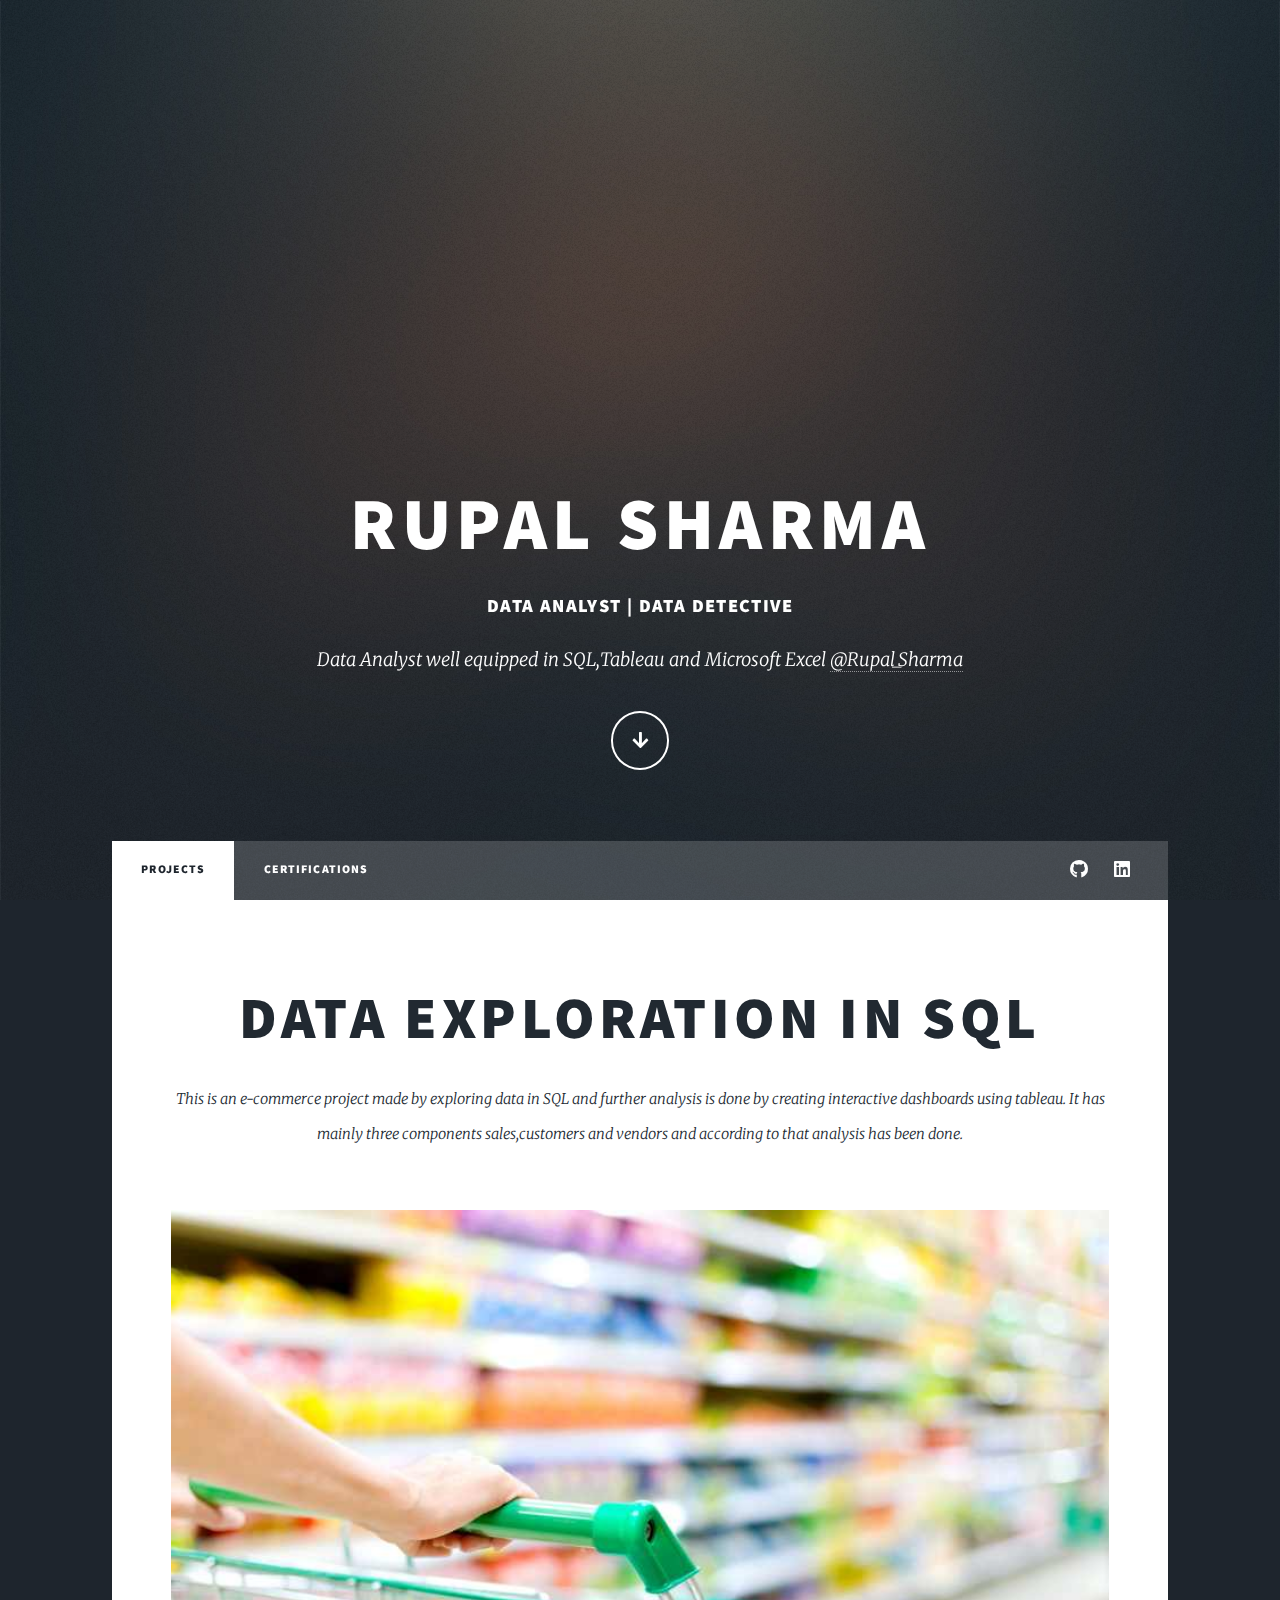
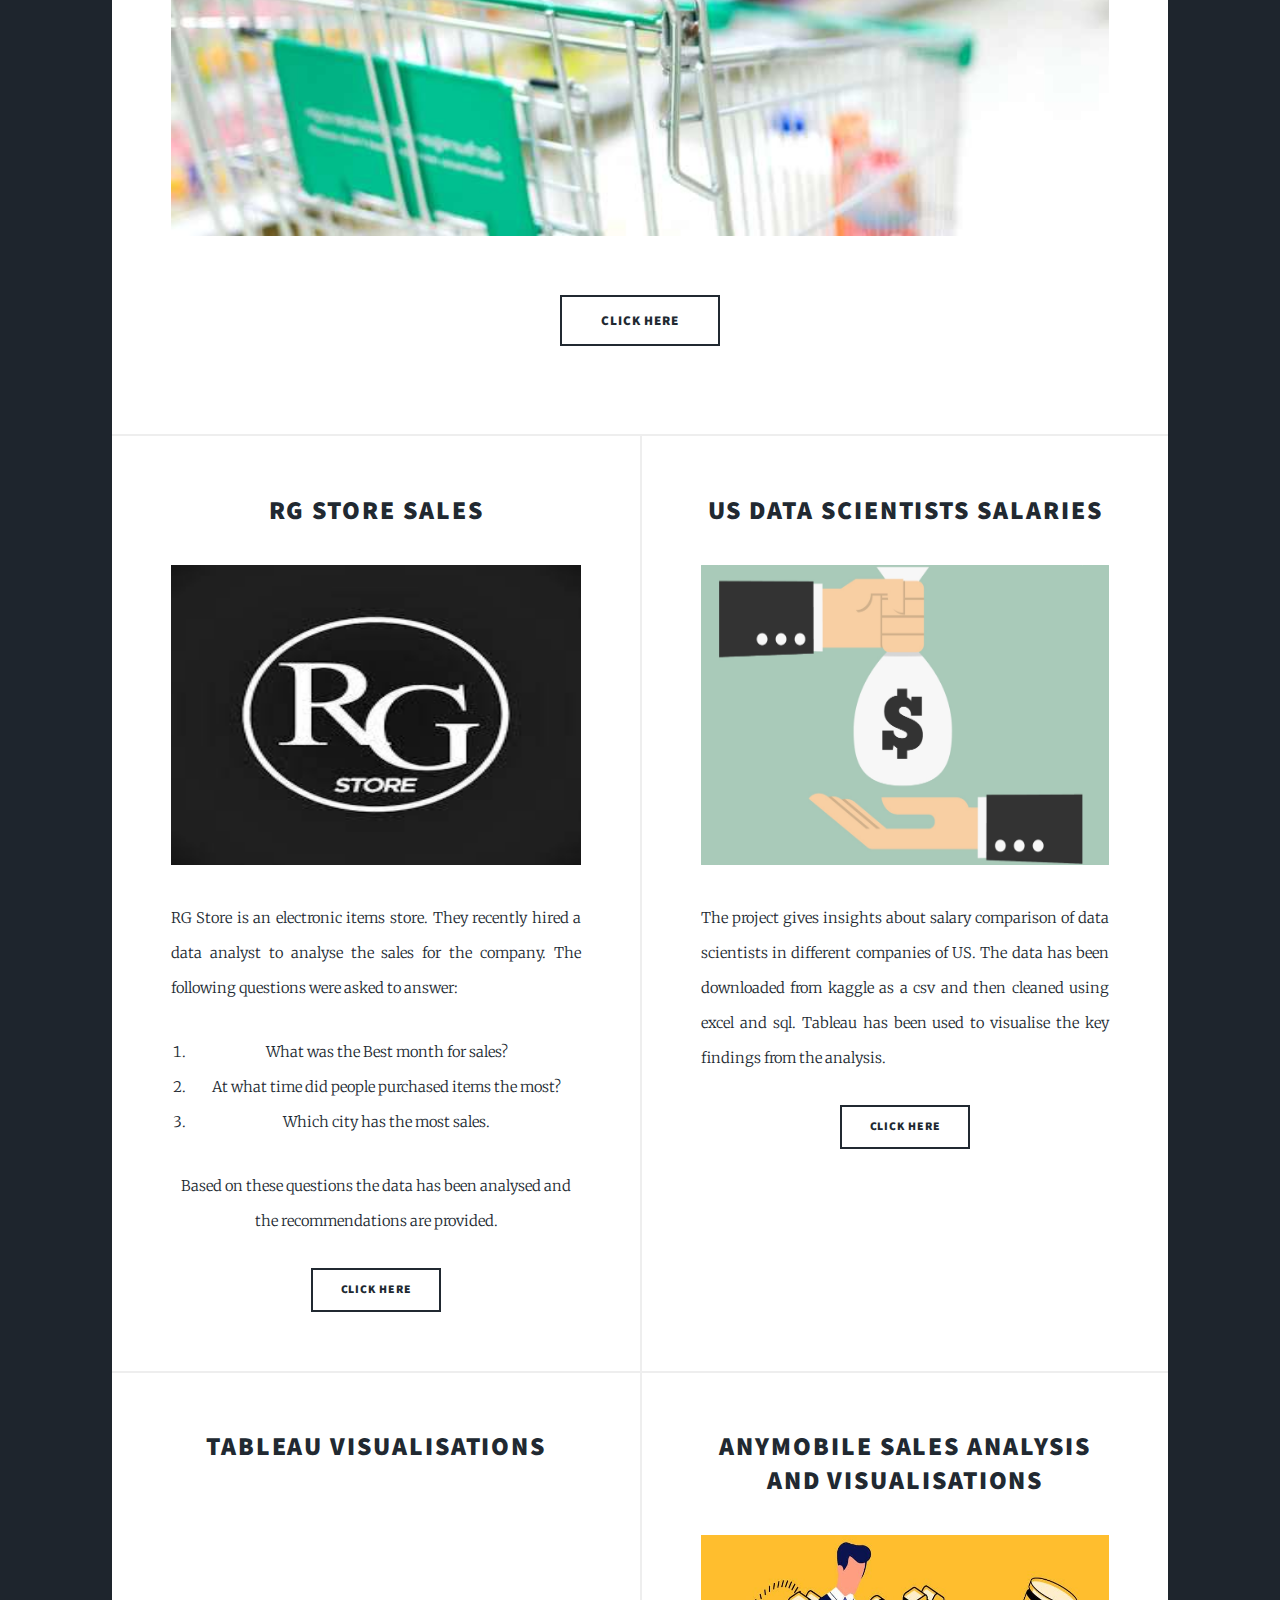
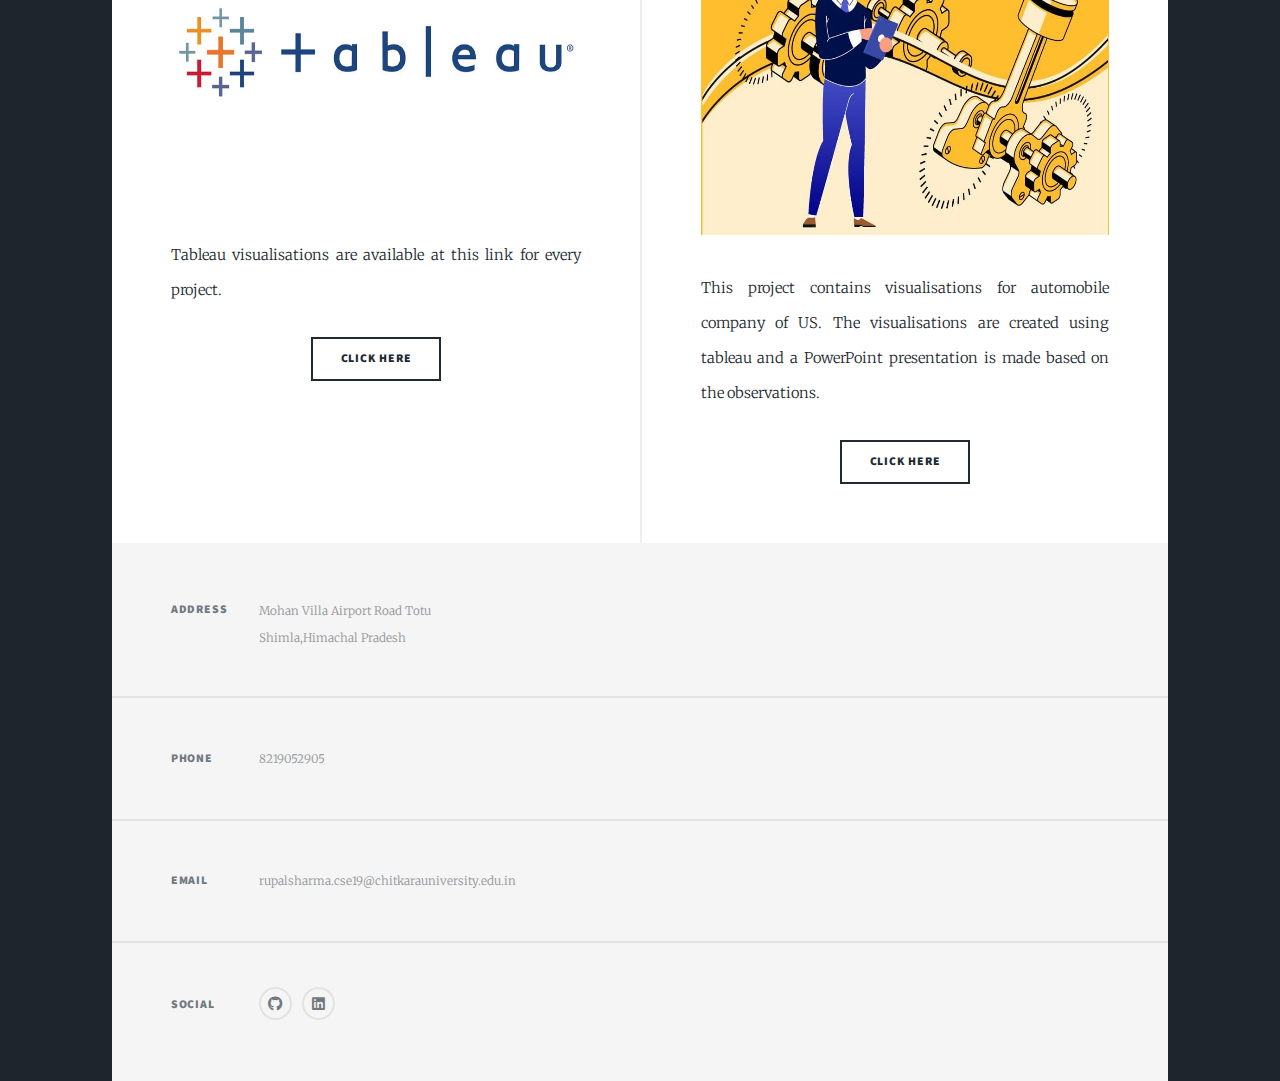
<file: index.html>
<!DOCTYPE HTML>
<html>
	<head>
		<title>Rupal Data Analyst Portfolio</title>
		<meta charset="utf-8" />
		<meta name="viewport" content="width=device-width, initial-scale=1, user-scalable=no" />
		<link rel="stylesheet" href="assets/css/main.css" />
		<noscript><link rel="stylesheet" href="assets/css/noscript.css" /></noscript>
	</head>
	<body class="is-preload">

		<!-- Wrapper -->
			<div id="wrapper" class="fade-in">

				<!-- Intro -->
					<div id="intro">
						<h1>Rupal Sharma<br/></h1>
						<h3>Data Analyst | Data Detective</h3>
						<p>Data Analyst well equipped in SQL,Tableau and Microsoft Excel <a href="https://www.linkedin.com/in/rupal-sharma-539502205/">@Rupal_Sharma</a><br />

						<ul class="actions">
							<li><a href="#header" class="button icon solid solo fa-arrow-down scrolly">Continue</a></li>
						</ul>
					</div>

				<!-- Header -->
					<header id="header">
						
					</header>

				<!-- Nav -->
				<nav id="nav">
					<ul class="links">
						<li class="active"><a href="index.html">PROJECTS</a></li>
						<li><a href="generic.html">CERTIFICATIONS</a></li>
						
					</ul>
					<ul class="icons">
					
									<li><a href="https://github.com/rupalsharma9" class="icon brands alt fa-github"><span class="label">GitHub</span></a></li>
									<li><a href="https://www.linkedin.com/in/rupal-sharma-539502205/" class="icon brands alt fa-linkedin"><span class="label">LinkedIn</span></a></li>
					</ul>
				</nav>

				<!-- Main -->
					<div id="main">

						<!-- Featured Post -->
							<article class="post featured">
								<header class="major">

									<h2><a href="https://github.com/rupalsharma9/OverKartSalesAnalysis.io.github">Data Exploration in SQL<br/>
								</a></h2>
									<p>This is an e-commerce project made by exploring data in SQL and further analysis is done by 
										creating interactive dashboards using tableau. It has mainly three components sales,customers and vendors 
									and according to that analysis has been done. </p>
								</header>
								<a href="https://github.com/rupalsharma9/OverKartSalesAnalysis.io.github/blob/main/OverKartSalesAnalysis.sql" class="image main"><img src="images/different-types-of-consumer-products.jpeg" alt="" /></a>
								<ul class="actions special">
									<li><a href="https://github.com/rupalsharma9/OverKartSalesAnalysis.io.github" class="button large">Click Here</a></li>
								</ul>
							</article>

						<!-- Posts -->
							<section class="posts">
						
								<article>
									<header>
									
										<h2><a href="https://github.com/rupalsharma9/RG_store_sale.github.io/blob/main/RG_Store_Sales_Analysis.ipynb">Rg Store Sales<br />
										</a></h2>
									</header>
									<a href="https://github.com/rupalsharma9/RG_store_sale.github.io/blob/main/RG_Store_Sales_Analysis.ipynb" class="image fit"><img src="images/download.jpeg" alt="rgstores" height="300" width="300" /></a>
									<p>RG Store is an electronic items store. They recently hired a data analyst to analyse the sales for the company. The following questions were asked to answer:
										<ol>
										 <li>What was the Best month for sales?</li>
										 <li>At what time did people purchased items the most?</li>
										 <li>Which city has the most sales.</li>
										</ol>
									Based on these questions the data has been analysed and the recommendations are provided.</p>
									<ul class="actions special">
										<li><a href="https://github.com/rupalsharma9/RG_store_sale.github.io/blob/main/RG_Store_Sales_Analysis.ipynb" class="button">Click Here</a></li>
									</ul>
								</article>
								<article>
									<header>
									
										<h2><a href="https://github.com/rupalsharma9/DataScientistJobs.github.io">US Data Scientists salaries <br />
										</a></h2>
									</header>
									<a href="https://github.com/rupalsharma9/DataScientistJobs.github.io" class="image fit"><img src="images/Salary-Satisfaction-Dice.jpeg" alt="rgstores" height="300" width="300" /></a>
									<p>The project gives insights about salary comparison of data scientists in different companies of US. The data has 
										been downloaded from kaggle as a csv and then cleaned using excel and sql. Tableau has been used to visualise the key findings from the analysis.

									</p>
									<ul class="actions special">
										<li><a href="https://github.com/rupalsharma9/DataScientistJobs.github.io" class="button">Click Here</a></li>
									</ul>
								</article>
					
								<article>
									<header>
										
										<h2><a href="https://public.tableau.com/app/profile/rupal.sharma6886#!/">Tableau Visualisations<br />
										</a></h2>
									</header>
									<a href="https://public.tableau.com/app/profile/rupal.sharma6886#!/" class="image fit"><img src="images/tableau1.jpeg" alt="tableau" width="300" height="300"/></a>
									<p> Tableau visualisations are available at this link for every project.</p>
									<ul class="actions special">
										<li><a href="https://public.tableau.com/app/profile/rupal.sharma6886#!/"class="button">Click Here</a></li>
									</ul>
								</article>
								<article>
									<header>
										
										<h2><a href="https://github.com/rupalsharma9/AnyMobile.github.io">AnyMobile Sales Analysis and Visualisations<br />
										</a></h2>
									</header>
									<a href="https://github.com/rupalsharma9/AnyMobile.github.io" class="image fit"><img src="images/automobile.jpeg" alt="" width="300" height="300"/></a>
									<p> This project contains visualisations for automobile company of US. The visualisations are created using 
										tableau and a PowerPoint presentation is made based on the observations. 
									</p>
									<ul class="actions special">
										<li><a href="https://github.com/rupalsharma9/AnyMobile.github.io"class="button">Click Here</a></li>
									</ul>
								</article>
							
										
									
								<!---
								<article>
									<header>
										<span class="date">April 14, 2017</span>
										<h2><a href="#">Tempus sed<br />
										nulla imperdiet</a></h2>
									</header>
									<a href="#" class="image fit"><img src="images/pic05.jpg" alt="" /></a>
									<p>Donec eget ex magna. Interdum et malesuada fames ac ante ipsum primis in faucibus. Pellentesque venenatis dolor imperdiet dolor mattis sagittis magna etiam.</p>
									<ul class="actions special">
										<li><a href="#" class="button">Full Story</a></li>
									</ul>
								</article>
								<article>
									<header>
										<span class="date">April 11, 2017</span>
										<h2><a href="#">Odio magna<br />
										sed consectetur</a></h2>
									</header>
									<a href="#" class="image fit"><img src="images/pic06.jpg" alt="" /></a>
									<p>Donec eget ex magna. Interdum et malesuada fames ac ante ipsum primis in faucibus. Pellentesque venenatis dolor imperdiet dolor mattis sagittis magna etiam.</p>
									<ul class="actions special">
										<li><a href="#" class="button">Full Story</a></li>
									</ul>
								</article>
								<article>
									<header>
										<span class="date">April 7, 2017</span>
										<h2><a href="#">Augue lorem<br />
										primis vestibulum</a></h2>
									</header>
									<a href="#" class="image fit"><img src="images/pic07.jpg" alt="" /></a>
									<p>Donec eget ex magna. Interdum et malesuada fames ac ante ipsum primis in faucibus. Pellentesque venenatis dolor imperdiet dolor mattis sagittis magna etiam.</p>
									<ul class="actions special">
										<li><a href="#" class="button">Full Story</a></li>
									</ul>
								</article>
							-->
							</section>

						

					</div>

				<!-- Footer -->
					<footer id="footer">
					
						<section class="split contact">
							<section class="alt">
								<h3>Address</h3>
								<p>Mohan Villa Airport Road Totu<br />
								Shimla,Himachal Pradesh</p>
							</section>
							<section>
								<h3>Phone</h3>
								<p>8219052905</p>
							</section>
							<section>
								<h3>Email</h3>
								<p>rupalsharma.cse19@chitkarauniversity.edu.in</p>
							</section>
							<section>
								<h3>Social</h3>
								<ul class="icons alt">
									<li><a href="https://github.com/rupalsharma9" class="icon brands alt fa-github"><span class="label">GitHub</span></a></li>
									<li><a href="https://www.linkedin.com/in/rupal-sharma-539502205/" class="icon brands alt fa-linkedin"><span class="label">LinkedIn</span></a></li>
									
								</ul>
							</section>
						</section>
					</footer>

				

			</div>

		<!-- Scripts -->
			<script src="assets/js/jquery.min.js"></script>
			<script src="assets/js/jquery.scrollex.min.js"></script>
			<script src="assets/js/jquery.scrolly.min.js"></script>
			<script src="assets/js/browser.min.js"></script>
			<script src="assets/js/breakpoints.min.js"></script>
			<script src="assets/js/util.js"></script>
			<script src="assets/js/main.js"></script>

	</body>
</html>
</file>
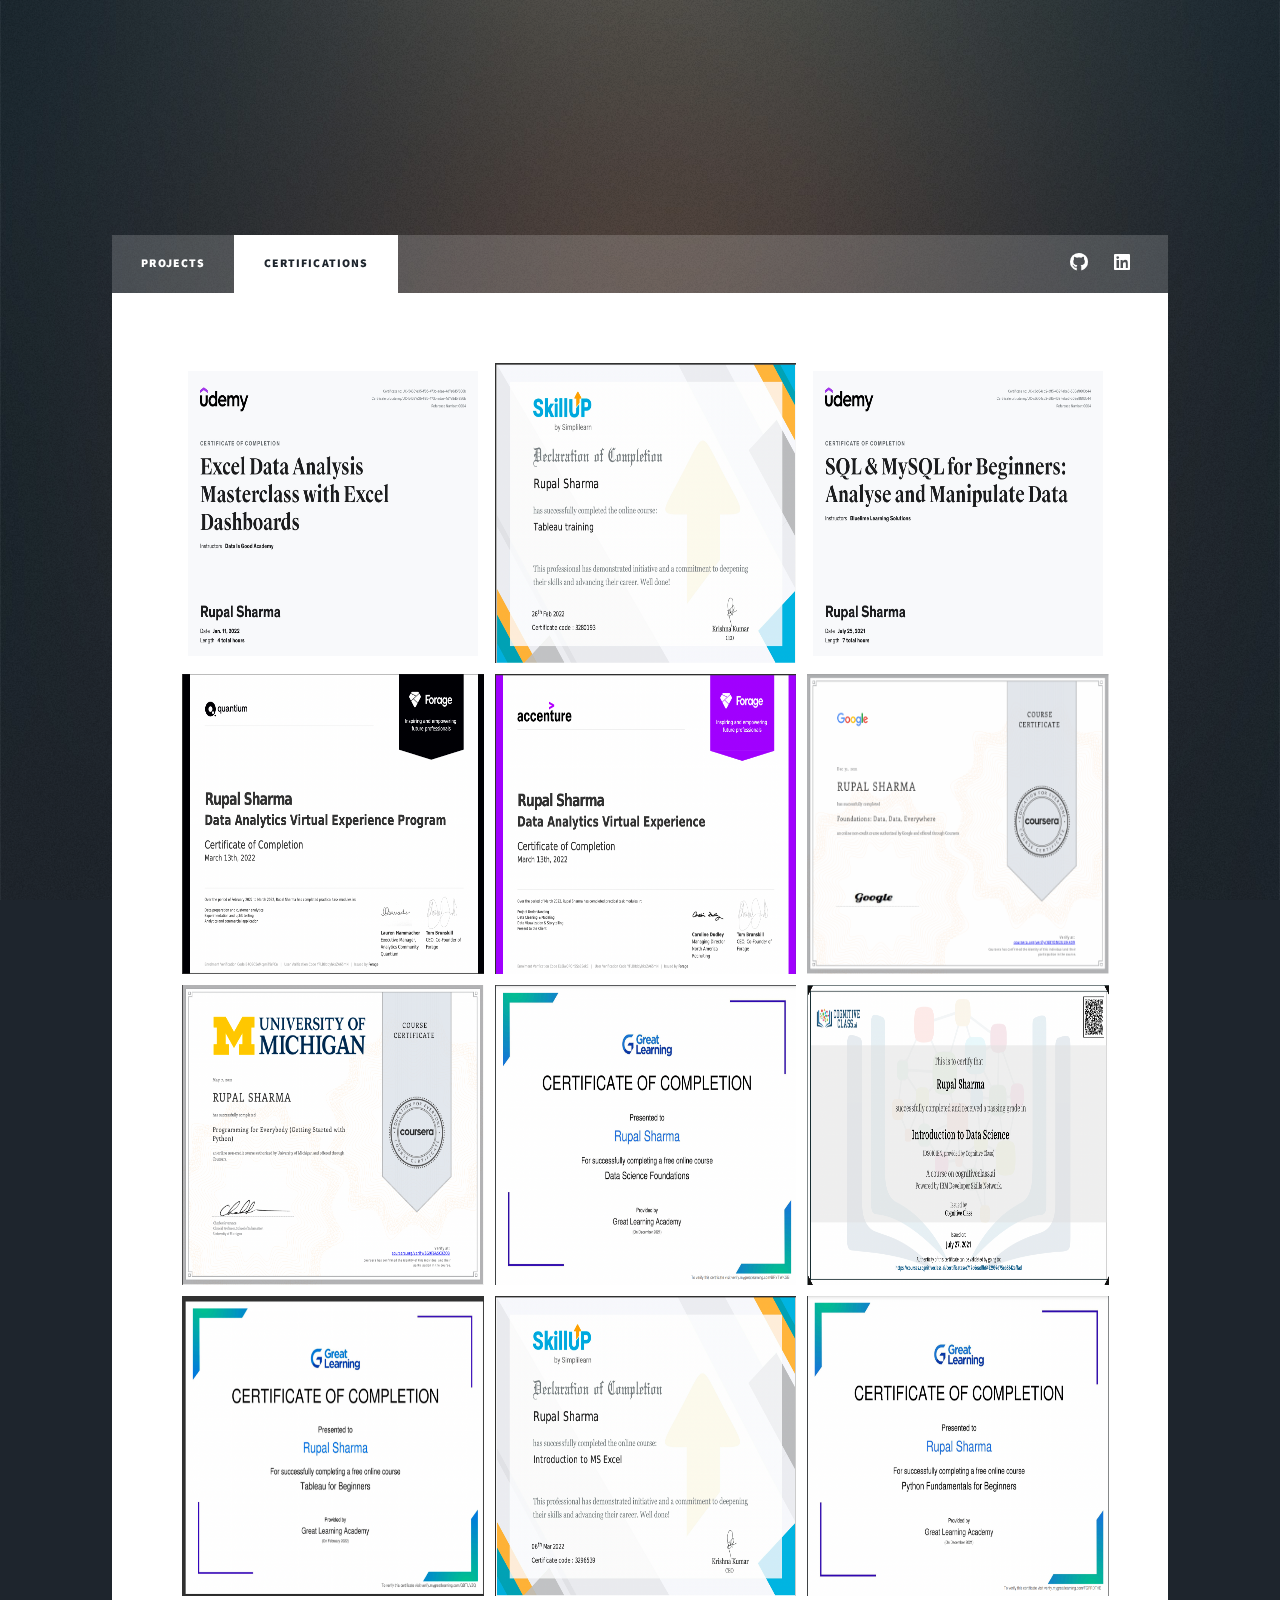
<file: generic.html>
<!DOCTYPE HTML>
<!--
	Massively by HTML5 UP
	html5up.net | @ajlkn
	Free for personal and commercial use under the CCA 3.0 license (html5up.net/license)
-->
<html>
	<head>
		<title>Certifications</title>
		<meta charset="utf-8" />
		<meta name="viewport" content="width=device-width, initial-scale=1, user-scalable=no" />
		<link rel="stylesheet" href="assets/css/main.css" />
		<noscript><link rel="stylesheet" href="assets/css/noscript.css" /></noscript>
	</head>
	<body class="is-preload">
		<style> 
        
        </style> 

		<!-- Wrapper -->
			<div id="wrapper">

				<!-- Header -->
					<header id="header">

					</header>

				<!-- Nav -->
					<nav id="nav">
						<ul class="links">
							<li><a href="index.html">Projects</a></li>
							<li class="active"><a href="generic.html">Certifications</a></li>
						
						</ul>
						<ul class="icons">
						
										<li><a href="https://github.com/rupalsharma9" class="icon brands alt fa-github"><span class="label">GitHub</span></a></li>
										<li><a href="https://www.linkedin.com/in/rupal-sharma-539502205/" class="icon brands alt fa-linkedin"><span class="label">LinkedIn</span></a></li>
						</ul>
					</nav>

				<!-- Main -->
					<div id="main">

					
					
								
					
								
							
							<!--<div class="box alt">-->
								<div class="row gtr-50 gtr-uniform">
									<div class="col-4"><span class="image fit"><a href="images/Excel_certificate.jpeg"><img src="images/Excel_certificate.jpeg" alt="" width="350" height="300"/></span></div></a>
									<div class="col-4"><span class="image fit"><a href="images/tableauskillup.png"><img src="images/tableauskillup.png" alt="" width="350" height="300" /></span></div></a>
									<div class="col-4"><span class="image fit"><a href="images/sql_certificate.jpeg"><img src="images/sql_certificate.jpeg" alt="" width="350" height="300" /></span></div></a>
									<!-- Break -->
									<div class="col-4"><span class="image fit"><a href="images/quantium.png"><img src="images/quantium.png" alt="" width="350" height="300"/></span></div></a>
									<div class="col-4"><span class="image fit"><a href="images/accenture.png"><img src="images/accenture.png" alt="" width="350" height="300"/></span></div></a>
									<div class="col-4"><span class="image fit"><a href="images/google.png"><img src="images/google.png" alt="" width="350" height="300" /></span></div></a>
									<!-- Break -->
									<div class="col-4"><span class="image fit"><a href="images/Screenshot 2022-02-12 at 4.05.51 PM.png"><img src="images/Screenshot 2022-02-12 at 4.05.51 PM.png" alt="" width="350" height="300" /></span></div></a>
									<div class="col-4"><span class="image fit"><a href="images/dsfundamen.png"><img src="images/dsfundamen.png" alt="" width="350" height="300" /></span></div></a>
									<div class="col-4"><span class="image fit"><a href="images/Screenshot 2022-02-12 at 3.55.20 PM.png"><img src="images/Screenshot 2022-02-12 at 3.55.20 PM.png" alt="" width="350" height="300"/></span></div></a>
									

									<div class="col-4"><span class="image fit"><a href="images/Screenshot 2022-02-23 at 10.26.33 PM.png"><img src="images/Screenshot 2022-02-23 at 10.26.33 PM.png" alt="" width="350" height="300"/></span></div></a>
									<div class="col-4"><span class="image fit"><a href="images/msexcel.png"><img src="images/msexcel.png" alt="" width="350" height="300" /></span></div></a>
									<div class="col-4"><span class="image fit"><a href="images/pyfunda.png"><img src="images/pyfunda.png" alt="" width="350" height="300" /></span></div></a>
									<!-- Break -->

								


									
								</div>
							</div>
						</article>
					

					</div>
						

		<!-- Scripts -->
			<script src="assets/js/jquery.min.js"></script>
			<script src="assets/js/jquery.scrollex.min.js"></script>
			<script src="assets/js/jquery.scrolly.min.js"></script>
			<script src="assets/js/browser.min.js"></script>
			<script src="assets/js/breakpoints.min.js"></script>
			<script src="assets/js/util.js"></script>
			<script src="assets/js/main.js"></script>

	</body>
</html>
</file>
<file: assets/css/main.css>
@import url(fontawesome-all.min.css);
@import url("https://fonts.googleapis.com/css?family=Merriweather:300,700,300italic,700italic|Source+Sans+Pro:900");

/*
	Massively by HTML5 UP
	html5up.net | @ajlkn
	Free for personal and commercial use under the CCA 3.0 license (html5up.net/license)
*/

html, body, div, span, applet, object,
iframe, h1, h2, h3, h4, h5, h6, p, blockquote,
pre, a, abbr, acronym, address, big, cite,
code, del, dfn, em, img, ins, kbd, q, s, samp,
small, strike, strong, sub, sup, tt, var, b,
u, i, center, dl, dt, dd, ol, ul, li, fieldset,
form, label, legend, table, caption, tbody,
tfoot, thead, tr, th, td, article, aside,
canvas, details, embed, figure, figcaption,
footer, header, hgroup, menu, nav, output, ruby,
section, summary, time, mark, audio, video {
	margin: 0;
	padding: 0;
	border: 0;
	font-size: 100%;
	font: inherit;
	vertical-align: baseline;}

article, aside, details, figcaption, figure,
footer, header, hgroup, menu, nav, section {
	display: block;}

body {
	line-height: 1;
}

ol, ul {
	list-style: none;
}

blockquote, q {
	quotes: none;
}

	blockquote:before, blockquote:after, q:before, q:after {
		content: '';
		content: none;
	}

table {
	border-collapse: collapse;
	border-spacing: 0;
}

body {
	-webkit-text-size-adjust: none;
}

mark {
	background-color: transparent;
	color: inherit;
}

input::-moz-focus-inner {
	border: 0;
	padding: 0;
}

input, select, textarea {
	-moz-appearance: none;
	-webkit-appearance: none;
	-ms-appearance: none;
	appearance: none;
}

/* Basic */

	@-ms-viewport {
		width: device-width;
	}

	body {
		-ms-overflow-style: scrollbar;
	}

	@media screen and (max-width: 480px) {

		html, body {
			min-width: 320px;
		}

	}

	html {
		box-sizing: border-box;
	}

	*, *:before, *:after {
		box-sizing: inherit;
	}

	body {
		background-color: #1e252d;
	}

		body.is-preload *, body.is-preload *:before, body.is-preload *:after {
			-moz-animation: none !important;
			-webkit-animation: none !important;
			-ms-animation: none !important;
			animation: none !important;
			-moz-transition: none !important;
			-webkit-transition: none !important;
			-ms-transition: none !important;
			transition: none !important;
		}

/* Type */

	html {
		font-size: 16pt;
	}

		@media screen and (max-width: 1680px) {

			html {
				font-size: 12pt;
			}

		}

		@media screen and (max-width: 1280px) {

			html {
				font-size: 11pt;
			}

		}

		@media screen and (max-width: 360px) {

			html {
				font-size: 10pt;
			}

		}

	body {
		color: #212931;
	}

	body, input, select, textarea {
		font-family: "Merriweather", Georgia, serif;
		font-weight: 300;
		font-size: 1rem;
		line-height: 2.375;
	}

	a {
		-moz-transition: color 0.2s ease-in-out, background-color 0.2s ease-in-out, border-color 0.2s ease-in-out, box-shadow 0.2s ease-in-out;
		-webkit-transition: color 0.2s ease-in-out, background-color 0.2s ease-in-out, border-color 0.2s ease-in-out, box-shadow 0.2s ease-in-out;
		-ms-transition: color 0.2s ease-in-out, background-color 0.2s ease-in-out, border-color 0.2s ease-in-out, box-shadow 0.2s ease-in-out;
		transition: color 0.2s ease-in-out, background-color 0.2s ease-in-out, border-color 0.2s ease-in-out, box-shadow 0.2s ease-in-out;
		border-bottom: dotted 1px;
		text-decoration: none;
	}

		a:hover {
			border-bottom-color: transparent;
		}

	strong, b {
		font-weight: 600;
	}

	em, i {
		font-style: italic;
	}

	p {
		text-align: justify;
		margin: 0 0 2rem 0;
	}

	h1, h2, h3, h4, h5, h6 {
		font-family: "Source Sans Pro", Helvetica, sans-serif;
		font-weight: 900;
		line-height: 1.5;
		letter-spacing: 0.075em;
		text-transform: uppercase;
		margin: 0 0 1rem 0;
	}

		h1 a, h2 a, h3 a, h4 a, h5 a, h6 a {
			border-bottom: 0;
			color: inherit;
			text-decoration: none;
		}

	h1 {
		font-size: 4rem;
		line-height: 1.1;
		margin: 0 0 2rem 0;
	}

	h2 {
		font-size: 1.75rem;
		line-height: 1.3;
		margin: 0 0 1.5rem 0;
	}

	h3 {
		font-size: 1.25rem;
		margin: 0 0 1.5rem 0;
	}

	h4 {
		font-size: 1rem;
	}

	h5 {
		font-size: 0.9rem;
	}

	h6 {
		font-size: 0.8rem;
	}

	sub {
		font-size: 0.8rem;
		position: relative;
		top: 0.5rem;
	}

	sup {
		font-size: 0.8rem;
		position: relative;
		top: -0.5rem;
	}

	blockquote {
		border-left: solid 4px;
		font-style: italic;
		margin: 0 0 2rem 0;
		padding: 0.5rem 0 0.5rem 2rem;
	}

	code {
		border: solid 2px;
		font-family: "Courier New", monospace;
		font-size: 0.9rem;
		margin: 0 0.25rem;
		padding: 0.25rem 0.65rem;
	}

	pre {
		-webkit-overflow-scrolling: touch;
		font-family: "Courier New", monospace;
		font-size: 0.9rem;
		margin: 0 0 2rem 0;
	}

		pre code {
			display: block;
			line-height: 1.75;
			padding: 1rem 1.5rem;
			overflow-x: auto;
		}

	hr {
		border: 0;
		border-bottom: solid 2px;
		margin: 3rem 0;
	}

		hr.major {
			margin: 5rem 0;
		}

	.align-left {
		text-align: left;
	}

	.align-center {
		text-align: center;
	}

	.align-right {
		text-align: right;
	}

	input, select, textarea {
		color: #212931;
	}

	a {
		color: #212931;
		border-bottom-color: rgba(33, 41, 49, 0.5);
	}

		a:hover {
			border-bottom-color: transparent;
			color: #18bfef !important;
		}

	strong, b {
		color: #212931;
	}

	h1, h2, h3, h4, h5, h6 {
		color: #212931;
	}

	blockquote {
		border-left-color: #eeeeee;
	}

	code {
		background: rgba(220, 220, 220, 0.25);
		border-color: #eeeeee;
	}

	hr {
		border-bottom-color: #eeeeee;
	}

/* Row */

	.row {
		display: flex;
		flex-wrap: wrap;
		box-sizing: border-box;
		align-items: stretch;
	}

		.row > * {
			box-sizing: border-box;
		}

		.row.gtr-uniform > * > :last-child {
			margin-bottom: 0;
		}

		.row.aln-left {
			justify-content: flex-start;
		}

		.row.aln-center {
			justify-content: center;
		}

		.row.aln-right {
			justify-content: flex-end;
		}

		.row.aln-top {
			align-items: flex-start;
		}

		.row.aln-middle {
			align-items: center;
		}

		.row.aln-bottom {
			align-items: flex-end;
		}

		.row > .imp {
			order: -1;
		}

		.row > .col-1 {
			width: 8.33333%;
		}

		.row > .off-1 {
			margin-left: 8.33333%;
		}

		.row > .col-2 {
			width: 16.66667%;
		}

		.row > .off-2 {
			margin-left: 16.66667%;
		}

		.row > .col-3 {
			width: 25%;
		}

		.row > .off-3 {
			margin-left: 25%;
		}

		.row > .col-4 {
			width: 33.33333%;
		}

		.row > .off-4 {
			margin-left: 33.33333%;
		}

		.row > .col-5 {
			width: 41.66667%;
		}

		.row > .off-5 {
			margin-left: 41.66667%;
		}

		.row > .col-6 {
			width: 50%;
		}

		.row > .off-6 {
			margin-left: 50%;
		}

		.row > .col-7 {
			width: 58.33333%;
		}

		.row > .off-7 {
			margin-left: 58.33333%;
		}

		.row > .col-8 {
			width: 66.66667%;
		}

		.row > .off-8 {
			margin-left: 66.66667%;
		}

		.row > .col-9 {
			width: 75%;
		}

		.row > .off-9 {
			margin-left: 75%;
		}

		.row > .col-10 {
			width: 83.33333%;
		}

		.row > .off-10 {
			margin-left: 83.33333%;
		}

		.row > .col-11 {
			width: 91.66667%;
		}

		.row > .off-11 {
			margin-left: 91.66667%;
		}

		.row > .col-12 {
			width: 100%;
		}

		.row > .off-12 {
			margin-left: 100%;
		}

		.row.gtr-0 {
			margin-top: 0;
			margin-left: 0rem;
		}

			.row.gtr-0 > * {
				padding: 0 0 0 0rem;
			}

			.row.gtr-0.gtr-uniform {
				margin-top: 0rem;
			}

				.row.gtr-0.gtr-uniform > * {
					padding-top: 0rem;
				}

		.row.gtr-25 {
			margin-top: 0;
			margin-left: -0.375rem;
		}

			.row.gtr-25 > * {
				padding: 0 0 0 0.375rem;
			}

			.row.gtr-25.gtr-uniform {
				margin-top: -0.375rem;
			}

				.row.gtr-25.gtr-uniform > * {
					padding-top: 0.375rem;
				}

		.row.gtr-50 {
			margin-top: 0;
			margin-left: -0.75rem;
		}

			.row.gtr-50 > * {
				padding: 0 0 0 0.75rem;
			}

			.row.gtr-50.gtr-uniform {
				margin-top: -0.75rem;
			}

				.row.gtr-50.gtr-uniform > * {
					padding-top: 0.75rem;
				}

		.row {
			margin-top: 0;
			margin-left: -1.5rem;
		}

			.row > * {
				padding: 0 0 0 1.5rem;
			}

			.row.gtr-uniform {
				margin-top: -1.5rem;
			}

				.row.gtr-uniform > * {
					padding-top: 1.5rem;
				}

		.row.gtr-150 {
			margin-top: 0;
			margin-left: -2.25rem;
		}

			.row.gtr-150 > * {
				padding: 0 0 0 2.25rem;
			}

			.row.gtr-150.gtr-uniform {
				margin-top: -2.25rem;
			}

				.row.gtr-150.gtr-uniform > * {
					padding-top: 2.25rem;
				}

		.row.gtr-200 {
			margin-top: 0;
			margin-left: -3rem;
		}

			.row.gtr-200 > * {
				padding: 0 0 0 3rem;
			}

			.row.gtr-200.gtr-uniform {
				margin-top: -3rem;
			}

				.row.gtr-200.gtr-uniform > * {
					padding-top: 3rem;
				}

		@media screen and (max-width: 1680px) {

			.row {
				display: flex;
				flex-wrap: wrap;
				box-sizing: border-box;
				align-items: stretch;
			}

				.row > * {
					box-sizing: border-box;
				}

				.row.gtr-uniform > * > :last-child {
					margin-bottom: 0;
				}

				.row.aln-left {
					justify-content: flex-start;
				}

				.row.aln-center {
					justify-content: center;
				}

				.row.aln-right {
					justify-content: flex-end;
				}

				.row.aln-top {
					align-items: flex-start;
				}

				.row.aln-middle {
					align-items: center;
				}

				.row.aln-bottom {
					align-items: flex-end;
				}

				.row > .imp-xlarge {
					order: -1;
				}

				.row > .col-1-xlarge {
					width: 8.33333%;
				}

				.row > .off-1-xlarge {
					margin-left: 8.33333%;
				}

				.row > .col-2-xlarge {
					width: 16.66667%;
				}

				.row > .off-2-xlarge {
					margin-left: 16.66667%;
				}

				.row > .col-3-xlarge {
					width: 25%;
				}

				.row > .off-3-xlarge {
					margin-left: 25%;
				}

				.row > .col-4-xlarge {
					width: 33.33333%;
				}

				.row > .off-4-xlarge {
					margin-left: 33.33333%;
				}

				.row > .col-5-xlarge {
					width: 41.66667%;
				}

				.row > .off-5-xlarge {
					margin-left: 41.66667%;
				}

				.row > .col-6-xlarge {
					width: 50%;
				}

				.row > .off-6-xlarge {
					margin-left: 50%;
				}

				.row > .col-7-xlarge {
					width: 58.33333%;
				}

				.row > .off-7-xlarge {
					margin-left: 58.33333%;
				}

				.row > .col-8-xlarge {
					width: 66.66667%;
				}

				.row > .off-8-xlarge {
					margin-left: 66.66667%;
				}

				.row > .col-9-xlarge {
					width: 75%;
				}

				.row > .off-9-xlarge {
					margin-left: 75%;
				}

				.row > .col-10-xlarge {
					width: 83.33333%;
				}

				.row > .off-10-xlarge {
					margin-left: 83.33333%;
				}

				.row > .col-11-xlarge {
					width: 91.66667%;
				}

				.row > .off-11-xlarge {
					margin-left: 91.66667%;
				}

				.row > .col-12-xlarge {
					width: 100%;
				}

				.row > .off-12-xlarge {
					margin-left: 100%;
				}

				.row.gtr-0 {
					margin-top: 0;
					margin-left: 0rem;
				}

					.row.gtr-0 > * {
						padding: 0 0 0 0rem;
					}

					.row.gtr-0.gtr-uniform {
						margin-top: 0rem;
					}

						.row.gtr-0.gtr-uniform > * {
							padding-top: 0rem;
						}

				.row.gtr-25 {
					margin-top: 0;
					margin-left: -0.375rem;
				}

					.row.gtr-25 > * {
						padding: 0 0 0 0.375rem;
					}

					.row.gtr-25.gtr-uniform {
						margin-top: -0.375rem;
					}

						.row.gtr-25.gtr-uniform > * {
							padding-top: 0.375rem;
						}

				.row.gtr-50 {
					margin-top: 0;
					margin-left: -0.75rem;
				}

					.row.gtr-50 > * {
						padding: 0 0 0 0.75rem;
					}

					.row.gtr-50.gtr-uniform {
						margin-top: -0.75rem;
					}

						.row.gtr-50.gtr-uniform > * {
							padding-top: 0.75rem;
						}

				.row {
					margin-top: 0;
					margin-left: -1.5rem;
				}

					.row > * {
						padding: 0 0 0 1.5rem;
					}

					.row.gtr-uniform {
						margin-top: -1.5rem;
					}

						.row.gtr-uniform > * {
							padding-top: 1.5rem;
						}

				.row.gtr-150 {
					margin-top: 0;
					margin-left: -2.25rem;
				}

					.row.gtr-150 > * {
						padding: 0 0 0 2.25rem;
					}

					.row.gtr-150.gtr-uniform {
						margin-top: -2.25rem;
					}

						.row.gtr-150.gtr-uniform > * {
							padding-top: 2.25rem;
						}

				.row.gtr-200 {
					margin-top: 0;
					margin-left: -3rem;
				}

					.row.gtr-200 > * {
						padding: 0 0 0 3rem;
					}

					.row.gtr-200.gtr-uniform {
						margin-top: -3rem;
					}

						.row.gtr-200.gtr-uniform > * {
							padding-top: 3rem;
						}

		}

		@media screen and (max-width: 1280px) {

			.row {
				display: flex;
				flex-wrap: wrap;
				box-sizing: border-box;
				align-items: stretch;
			}

				.row > * {
					box-sizing: border-box;
				}

				.row.gtr-uniform > * > :last-child {
					margin-bottom: 0;
				}

				.row.aln-left {
					justify-content: flex-start;
				}

				.row.aln-center {
					justify-content: center;
				}

				.row.aln-right {
					justify-content: flex-end;
				}

				.row.aln-top {
					align-items: flex-start;
				}

				.row.aln-middle {
					align-items: center;
				}

				.row.aln-bottom {
					align-items: flex-end;
				}

				.row > .imp-large {
					order: -1;
				}

				.row > .col-1-large {
					width: 8.33333%;
				}

				.row > .off-1-large {
					margin-left: 8.33333%;
				}

				.row > .col-2-large {
					width: 16.66667%;
				}

				.row > .off-2-large {
					margin-left: 16.66667%;
				}

				.row > .col-3-large {
					width: 25%;
				}

				.row > .off-3-large {
					margin-left: 25%;
				}

				.row > .col-4-large {
					width: 33.33333%;
				}

				.row > .off-4-large {
					margin-left: 33.33333%;
				}

				.row > .col-5-large {
					width: 41.66667%;
				}

				.row > .off-5-large {
					margin-left: 41.66667%;
				}

				.row > .col-6-large {
					width: 50%;
				}

				.row > .off-6-large {
					margin-left: 50%;
				}

				.row > .col-7-large {
					width: 58.33333%;
				}

				.row > .off-7-large {
					margin-left: 58.33333%;
				}

				.row > .col-8-large {
					width: 66.66667%;
				}

				.row > .off-8-large {
					margin-left: 66.66667%;
				}

				.row > .col-9-large {
					width: 75%;
				}

				.row > .off-9-large {
					margin-left: 75%;
				}

				.row > .col-10-large {
					width: 83.33333%;
				}

				.row > .off-10-large {
					margin-left: 83.33333%;
				}

				.row > .col-11-large {
					width: 91.66667%;
				}

				.row > .off-11-large {
					margin-left: 91.66667%;
				}

				.row > .col-12-large {
					width: 100%;
				}

				.row > .off-12-large {
					margin-left: 100%;
				}

				.row.gtr-0 {
					margin-top: 0;
					margin-left: 0rem;
				}

					.row.gtr-0 > * {
						padding: 0 0 0 0rem;
					}

					.row.gtr-0.gtr-uniform {
						margin-top: 0rem;
					}

						.row.gtr-0.gtr-uniform > * {
							padding-top: 0rem;
						}

				.row.gtr-25 {
					margin-top: 0;
					margin-left: -0.375rem;
				}

					.row.gtr-25 > * {
						padding: 0 0 0 0.375rem;
					}

					.row.gtr-25.gtr-uniform {
						margin-top: -0.375rem;
					}

						.row.gtr-25.gtr-uniform > * {
							padding-top: 0.375rem;
						}

				.row.gtr-50 {
					margin-top: 0;
					margin-left: -0.75rem;
				}

					.row.gtr-50 > * {
						padding: 0 0 0 0.75rem;
					}

					.row.gtr-50.gtr-uniform {
						margin-top: -0.75rem;
					}

						.row.gtr-50.gtr-uniform > * {
							padding-top: 0.75rem;
						}

				.row {
					margin-top: 0;
					margin-left: -1.5rem;
				}

					.row > * {
						padding: 0 0 0 1.5rem;
					}

					.row.gtr-uniform {
						margin-top: -1.5rem;
					}

						.row.gtr-uniform > * {
							padding-top: 1.5rem;
						}

				.row.gtr-150 {
					margin-top: 0;
					margin-left: -2.25rem;
				}

					.row.gtr-150 > * {
						padding: 0 0 0 2.25rem;
					}

					.row.gtr-150.gtr-uniform {
						margin-top: -2.25rem;
					}

						.row.gtr-150.gtr-uniform > * {
							padding-top: 2.25rem;
						}

				.row.gtr-200 {
					margin-top: 0;
					margin-left: -3rem;
				}

					.row.gtr-200 > * {
						padding: 0 0 0 3rem;
					}

					.row.gtr-200.gtr-uniform {
						margin-top: -3rem;
					}

						.row.gtr-200.gtr-uniform > * {
							padding-top: 3rem;
						}

		}

		@media screen and (max-width: 980px) {

			.row {
				display: flex;
				flex-wrap: wrap;
				box-sizing: border-box;
				align-items: stretch;
			}

				.row > * {
					box-sizing: border-box;
				}

				.row.gtr-uniform > * > :last-child {
					margin-bottom: 0;
				}

				.row.aln-left {
					justify-content: flex-start;
				}

				.row.aln-center {
					justify-content: center;
				}

				.row.aln-right {
					justify-content: flex-end;
				}

				.row.aln-top {
					align-items: flex-start;
				}

				.row.aln-middle {
					align-items: center;
				}

				.row.aln-bottom {
					align-items: flex-end;
				}

				.row > .imp-medium {
					order: -1;
				}

				.row > .col-1-medium {
					width: 8.33333%;
				}

				.row > .off-1-medium {
					margin-left: 8.33333%;
				}

				.row > .col-2-medium {
					width: 16.66667%;
				}

				.row > .off-2-medium {
					margin-left: 16.66667%;
				}

				.row > .col-3-medium {
					width: 25%;
				}

				.row > .off-3-medium {
					margin-left: 25%;
				}

				.row > .col-4-medium {
					width: 33.33333%;
				}

				.row > .off-4-medium {
					margin-left: 33.33333%;
				}

				.row > .col-5-medium {
					width: 41.66667%;
				}

				.row > .off-5-medium {
					margin-left: 41.66667%;
				}

				.row > .col-6-medium {
					width: 50%;
				}

				.row > .off-6-medium {
					margin-left: 50%;
				}

				.row > .col-7-medium {
					width: 58.33333%;
				}

				.row > .off-7-medium {
					margin-left: 58.33333%;
				}

				.row > .col-8-medium {
					width: 66.66667%;
				}

				.row > .off-8-medium {
					margin-left: 66.66667%;
				}

				.row > .col-9-medium {
					width: 75%;
				}

				.row > .off-9-medium {
					margin-left: 75%;
				}

				.row > .col-10-medium {
					width: 83.33333%;
				}

				.row > .off-10-medium {
					margin-left: 83.33333%;
				}

				.row > .col-11-medium {
					width: 91.66667%;
				}

				.row > .off-11-medium {
					margin-left: 91.66667%;
				}

				.row > .col-12-medium {
					width: 100%;
				}

				.row > .off-12-medium {
					margin-left: 100%;
				}

				.row.gtr-0 {
					margin-top: 0;
					margin-left: 0rem;
				}

					.row.gtr-0 > * {
						padding: 0 0 0 0rem;
					}

					.row.gtr-0.gtr-uniform {
						margin-top: 0rem;
					}

						.row.gtr-0.gtr-uniform > * {
							padding-top: 0rem;
						}

				.row.gtr-25 {
					margin-top: 0;
					margin-left: -0.375rem;
				}

					.row.gtr-25 > * {
						padding: 0 0 0 0.375rem;
					}

					.row.gtr-25.gtr-uniform {
						margin-top: -0.375rem;
					}

						.row.gtr-25.gtr-uniform > * {
							padding-top: 0.375rem;
						}

				.row.gtr-50 {
					margin-top: 0;
					margin-left: -0.75rem;
				}

					.row.gtr-50 > * {
						padding: 0 0 0 0.75rem;
					}

					.row.gtr-50.gtr-uniform {
						margin-top: -0.75rem;
					}

						.row.gtr-50.gtr-uniform > * {
							padding-top: 0.75rem;
						}

				.row {
					margin-top: 0;
					margin-left: -1.5rem;
				}

					.row > * {
						padding: 0 0 0 1.5rem;
					}

					.row.gtr-uniform {
						margin-top: -1.5rem;
					}

						.row.gtr-uniform > * {
							padding-top: 1.5rem;
						}

				.row.gtr-150 {
					margin-top: 0;
					margin-left: -2.25rem;
				}

					.row.gtr-150 > * {
						padding: 0 0 0 2.25rem;
					}

					.row.gtr-150.gtr-uniform {
						margin-top: -2.25rem;
					}

						.row.gtr-150.gtr-uniform > * {
							padding-top: 2.25rem;
						}

				.row.gtr-200 {
					margin-top: 0;
					margin-left: -3rem;
				}

					.row.gtr-200 > * {
						padding: 0 0 0 3rem;
					}

					.row.gtr-200.gtr-uniform {
						margin-top: -3rem;
					}

						.row.gtr-200.gtr-uniform > * {
							padding-top: 3rem;
						}

		}

		@media screen and (max-width: 736px) {

			.row {
				display: flex;
				flex-wrap: wrap;
				box-sizing: border-box;
				align-items: stretch;
			}

				.row > * {
					box-sizing: border-box;
				}

				.row.gtr-uniform > * > :last-child {
					margin-bottom: 0;
				}

				.row.aln-left {
					justify-content: flex-start;
				}

				.row.aln-center {
					justify-content: center;
				}

				.row.aln-right {
					justify-content: flex-end;
				}

				.row.aln-top {
					align-items: flex-start;
				}

				.row.aln-middle {
					align-items: center;
				}

				.row.aln-bottom {
					align-items: flex-end;
				}

				.row > .imp-small {
					order: -1;
				}

				.row > .col-1-small {
					width: 8.33333%;
				}

				.row > .off-1-small {
					margin-left: 8.33333%;
				}

				.row > .col-2-small {
					width: 16.66667%;
				}

				.row > .off-2-small {
					margin-left: 16.66667%;
				}

				.row > .col-3-small {
					width: 25%;
				}

				.row > .off-3-small {
					margin-left: 25%;
				}

				.row > .col-4-small {
					width: 33.33333%;
				}

				.row > .off-4-small {
					margin-left: 33.33333%;
				}

				.row > .col-5-small {
					width: 41.66667%;
				}

				.row > .off-5-small {
					margin-left: 41.66667%;
				}

				.row > .col-6-small {
					width: 50%;
				}

				.row > .off-6-small {
					margin-left: 50%;
				}

				.row > .col-7-small {
					width: 58.33333%;
				}

				.row > .off-7-small {
					margin-left: 58.33333%;
				}

				.row > .col-8-small {
					width: 66.66667%;
				}

				.row > .off-8-small {
					margin-left: 66.66667%;
				}

				.row > .col-9-small {
					width: 75%;
				}

				.row > .off-9-small {
					margin-left: 75%;
				}

				.row > .col-10-small {
					width: 83.33333%;
				}

				.row > .off-10-small {
					margin-left: 83.33333%;
				}

				.row > .col-11-small {
					width: 91.66667%;
				}

				.row > .off-11-small {
					margin-left: 91.66667%;
				}

				.row > .col-12-small {
					width: 100%;
				}

				.row > .off-12-small {
					margin-left: 100%;
				}

				.row.gtr-0 {
					margin-top: 0;
					margin-left: 0rem;
				}

					.row.gtr-0 > * {
						padding: 0 0 0 0rem;
					}

					.row.gtr-0.gtr-uniform {
						margin-top: 0rem;
					}

						.row.gtr-0.gtr-uniform > * {
							padding-top: 0rem;
						}

				.row.gtr-25 {
					margin-top: 0;
					margin-left: -0.375rem;
				}

					.row.gtr-25 > * {
						padding: 0 0 0 0.375rem;
					}

					.row.gtr-25.gtr-uniform {
						margin-top: -0.375rem;
					}

						.row.gtr-25.gtr-uniform > * {
							padding-top: 0.375rem;
						}

				.row.gtr-50 {
					margin-top: 0;
					margin-left: -0.75rem;
				}

					.row.gtr-50 > * {
						padding: 0 0 0 0.75rem;
					}

					.row.gtr-50.gtr-uniform {
						margin-top: -0.75rem;
					}

						.row.gtr-50.gtr-uniform > * {
							padding-top: 0.75rem;
						}

				.row {
					margin-top: 0;
					margin-left: -1.5rem;
				}

					.row > * {
						padding: 0 0 0 1.5rem;
					}

					.row.gtr-uniform {
						margin-top: -1.5rem;
					}

						.row.gtr-uniform > * {
							padding-top: 1.5rem;
						}

				.row.gtr-150 {
					margin-top: 0;
					margin-left: -2.25rem;
				}

					.row.gtr-150 > * {
						padding: 0 0 0 2.25rem;
					}

					.row.gtr-150.gtr-uniform {
						margin-top: -2.25rem;
					}

						.row.gtr-150.gtr-uniform > * {
							padding-top: 2.25rem;
						}

				.row.gtr-200 {
					margin-top: 0;
					margin-left: -3rem;
				}

					.row.gtr-200 > * {
						padding: 0 0 0 3rem;
					}

					.row.gtr-200.gtr-uniform {
						margin-top: -3rem;
					}

						.row.gtr-200.gtr-uniform > * {
							padding-top: 3rem;
						}

		}

		@media screen and (max-width: 480px) {

			.row {
				display: flex;
				flex-wrap: wrap;
				box-sizing: border-box;
				align-items: stretch;
			}

				.row > * {
					box-sizing: border-box;
				}

				.row.gtr-uniform > * > :last-child {
					margin-bottom: 0;
				}

				.row.aln-left {
					justify-content: flex-start;
				}

				.row.aln-center {
					justify-content: center;
				}

				.row.aln-right {
					justify-content: flex-end;
				}

				.row.aln-top {
					align-items: flex-start;
				}

				.row.aln-middle {
					align-items: center;
				}

				.row.aln-bottom {
					align-items: flex-end;
				}

				.row > .imp-xsmall {
					order: -1;
				}

				.row > .col-1-xsmall {
					width: 8.33333%;
				}

				.row > .off-1-xsmall {
					margin-left: 8.33333%;
				}

				.row > .col-2-xsmall {
					width: 16.66667%;
				}

				.row > .off-2-xsmall {
					margin-left: 16.66667%;
				}

				.row > .col-3-xsmall {
					width: 25%;
				}

				.row > .off-3-xsmall {
					margin-left: 25%;
				}

				.row > .col-4-xsmall {
					width: 33.33333%;
				}

				.row > .off-4-xsmall {
					margin-left: 33.33333%;
				}

				.row > .col-5-xsmall {
					width: 41.66667%;
				}

				.row > .off-5-xsmall {
					margin-left: 41.66667%;
				}

				.row > .col-6-xsmall {
					width: 50%;
				}

				.row > .off-6-xsmall {
					margin-left: 50%;
				}

				.row > .col-7-xsmall {
					width: 58.33333%;
				}

				.row > .off-7-xsmall {
					margin-left: 58.33333%;
				}

				.row > .col-8-xsmall {
					width: 66.66667%;
				}

				.row > .off-8-xsmall {
					margin-left: 66.66667%;
				}

				.row > .col-9-xsmall {
					width: 75%;
				}

				.row > .off-9-xsmall {
					margin-left: 75%;
				}

				.row > .col-10-xsmall {
					width: 83.33333%;
				}

				.row > .off-10-xsmall {
					margin-left: 83.33333%;
				}

				.row > .col-11-xsmall {
					width: 91.66667%;
				}

				.row > .off-11-xsmall {
					margin-left: 91.66667%;
				}

				.row > .col-12-xsmall {
					width: 100%;
				}

				.row > .off-12-xsmall {
					margin-left: 100%;
				}

				.row.gtr-0 {
					margin-top: 0;
					margin-left: 0rem;
				}

					.row.gtr-0 > * {
						padding: 0 0 0 0rem;
					}

					.row.gtr-0.gtr-uniform {
						margin-top: 0rem;
					}

						.row.gtr-0.gtr-uniform > * {
							padding-top: 0rem;
						}

				.row.gtr-25 {
					margin-top: 0;
					margin-left: -0.375rem;
				}

					.row.gtr-25 > * {
						padding: 0 0 0 0.375rem;
					}

					.row.gtr-25.gtr-uniform {
						margin-top: -0.375rem;
					}

						.row.gtr-25.gtr-uniform > * {
							padding-top: 0.375rem;
						}

				.row.gtr-50 {
					margin-top: 0;
					margin-left: -0.75rem;
				}

					.row.gtr-50 > * {
						padding: 0 0 0 0.75rem;
					}

					.row.gtr-50.gtr-uniform {
						margin-top: -0.75rem;
					}

						.row.gtr-50.gtr-uniform > * {
							padding-top: 0.75rem;
						}

				.row {
					margin-top: 0;
					margin-left: -1.5rem;
				}

					.row > * {
						padding: 0 0 0 1.5rem;
					}

					.row.gtr-uniform {
						margin-top: -1.5rem;
					}

						.row.gtr-uniform > * {
							padding-top: 1.5rem;
						}

				.row.gtr-150 {
					margin-top: 0;
					margin-left: -2.25rem;
				}

					.row.gtr-150 > * {
						padding: 0 0 0 2.25rem;
					}

					.row.gtr-150.gtr-uniform {
						margin-top: -2.25rem;
					}

						.row.gtr-150.gtr-uniform > * {
							padding-top: 2.25rem;
						}

				.row.gtr-200 {
					margin-top: 0;
					margin-left: -3rem;
				}

					.row.gtr-200 > * {
						padding: 0 0 0 3rem;
					}

					.row.gtr-200.gtr-uniform {
						margin-top: -3rem;
					}

						.row.gtr-200.gtr-uniform > * {
							padding-top: 3rem;
						}

		}

		@media screen and (max-width: 360px) {

			.row {
				display: flex;
				flex-wrap: wrap;
				box-sizing: border-box;
				align-items: stretch;
			}

				.row > * {
					box-sizing: border-box;
				}

				.row.gtr-uniform > * > :last-child {
					margin-bottom: 0;
				}

				.row.aln-left {
					justify-content: flex-start;
				}

				.row.aln-center {
					justify-content: center;
				}

				.row.aln-right {
					justify-content: flex-end;
				}

				.row.aln-top {
					align-items: flex-start;
				}

				.row.aln-middle {
					align-items: center;
				}

				.row.aln-bottom {
					align-items: flex-end;
				}

				.row > .imp-xxsmall {
					order: -1;
				}

				.row > .col-1-xxsmall {
					width: 8.33333%;
				}

				.row > .off-1-xxsmall {
					margin-left: 8.33333%;
				}

				.row > .col-2-xxsmall {
					width: 16.66667%;
				}

				.row > .off-2-xxsmall {
					margin-left: 16.66667%;
				}

				.row > .col-3-xxsmall {
					width: 25%;
				}

				.row > .off-3-xxsmall {
					margin-left: 25%;
				}

				.row > .col-4-xxsmall {
					width: 33.33333%;
				}

				.row > .off-4-xxsmall {
					margin-left: 33.33333%;
				}

				.row > .col-5-xxsmall {
					width: 41.66667%;
				}

				.row > .off-5-xxsmall {
					margin-left: 41.66667%;
				}

				.row > .col-6-xxsmall {
					width: 50%;
				}

				.row > .off-6-xxsmall {
					margin-left: 50%;
				}

				.row > .col-7-xxsmall {
					width: 58.33333%;
				}

				.row > .off-7-xxsmall {
					margin-left: 58.33333%;
				}

				.row > .col-8-xxsmall {
					width: 66.66667%;
				}

				.row > .off-8-xxsmall {
					margin-left: 66.66667%;
				}

				.row > .col-9-xxsmall {
					width: 75%;
				}

				.row > .off-9-xxsmall {
					margin-left: 75%;
				}

				.row > .col-10-xxsmall {
					width: 83.33333%;
				}

				.row > .off-10-xxsmall {
					margin-left: 83.33333%;
				}

				.row > .col-11-xxsmall {
					width: 91.66667%;
				}

				.row > .off-11-xxsmall {
					margin-left: 91.66667%;
				}

				.row > .col-12-xxsmall {
					width: 100%;
				}

				.row > .off-12-xxsmall {
					margin-left: 100%;
				}

				.row.gtr-0 {
					margin-top: 0;
					margin-left: 0rem;
				}

					.row.gtr-0 > * {
						padding: 0 0 0 0rem;
					}

					.row.gtr-0.gtr-uniform {
						margin-top: 0rem;
					}

						.row.gtr-0.gtr-uniform > * {
							padding-top: 0rem;
						}

				.row.gtr-25 {
					margin-top: 0;
					margin-left: -0.375rem;
				}

					.row.gtr-25 > * {
						padding: 0 0 0 0.375rem;
					}

					.row.gtr-25.gtr-uniform {
						margin-top: -0.375rem;
					}

						.row.gtr-25.gtr-uniform > * {
							padding-top: 0.375rem;
						}

				.row.gtr-50 {
					margin-top: 0;
					margin-left: -0.75rem;
				}

					.row.gtr-50 > * {
						padding: 0 0 0 0.75rem;
					}

					.row.gtr-50.gtr-uniform {
						margin-top: -0.75rem;
					}

						.row.gtr-50.gtr-uniform > * {
							padding-top: 0.75rem;
						}

				.row {
					margin-top: 0;
					margin-left: -1.5rem;
				}

					.row > * {
						padding: 0 0 0 1.5rem;
					}

					.row.gtr-uniform {
						margin-top: -1.5rem;
					}

						.row.gtr-uniform > * {
							padding-top: 1.5rem;
						}

				.row.gtr-150 {
					margin-top: 0;
					margin-left: -2.25rem;
				}

					.row.gtr-150 > * {
						padding: 0 0 0 2.25rem;
					}

					.row.gtr-150.gtr-uniform {
						margin-top: -2.25rem;
					}

						.row.gtr-150.gtr-uniform > * {
							padding-top: 2.25rem;
						}

				.row.gtr-200 {
					margin-top: 0;
					margin-left: -3rem;
				}

					.row.gtr-200 > * {
						padding: 0 0 0 3rem;
					}

					.row.gtr-200.gtr-uniform {
						margin-top: -3rem;
					}

						.row.gtr-200.gtr-uniform > * {
							padding-top: 3rem;
						}

		}

/* Box */

	.box {
		border: solid 2px;
		margin-bottom: 2rem;
		padding: 1.5rem;
	}

		.box > :last-child,
		.box > :last-child > :last-child,
		.box > :last-child > :last-child > :last-child {
			margin-bottom: 0;
		}

		.box.alt {
			border: 0;
			border-radius: 0;
			padding: 0;
		}

	.box {
		border-color: #eeeeee;
	}

/* Button */

	input[type="submit"],
	input[type="reset"],
	input[type="button"],
	button,
	.button {
		-moz-appearance: none;
		-webkit-appearance: none;
		-ms-appearance: none;
		appearance: none;
		-moz-transition: background-color 0.2s ease-in-out, box-shadow 0.2s ease-in-out, color 0.2s ease-in-out;
		-webkit-transition: background-color 0.2s ease-in-out, box-shadow 0.2s ease-in-out, color 0.2s ease-in-out;
		-ms-transition: background-color 0.2s ease-in-out, box-shadow 0.2s ease-in-out, color 0.2s ease-in-out;
		transition: background-color 0.2s ease-in-out, box-shadow 0.2s ease-in-out, color 0.2s ease-in-out;
		border: 0;
		border-radius: 0;
		cursor: pointer;
		display: inline-block;
		font-family: "Source Sans Pro", Helvetica, sans-serif;
		font-size: 0.8rem;
		font-weight: 900;
		letter-spacing: 0.075em;
		height: 3rem;
		line-height: 3rem;
		padding: 0 2rem;
		text-align: center;
		text-decoration: none;
		text-transform: uppercase;
		white-space: nowrap;
	}

		input[type="submit"].icon:before,
		input[type="reset"].icon:before,
		input[type="button"].icon:before,
		button.icon:before,
		.button.icon:before {
			margin-right: 0.5rem;
		}

		input[type="submit"].icon.solo,
		input[type="reset"].icon.solo,
		input[type="button"].icon.solo,
		button.icon.solo,
		.button.icon.solo {
			position: relative;
			width: 4rem;
			height: 4rem;
			line-height: 4rem;
			border-radius: 4rem;
			text-indent: 4rem;
			overflow: hidden;
			padding: 0;
			white-space: nowrap;
		}

			input[type="submit"].icon.solo:before,
			input[type="reset"].icon.solo:before,
			input[type="button"].icon.solo:before,
			button.icon.solo:before,
			.button.icon.solo:before {
				position: absolute;
				display: block;
				top: 0;
				left: 0;
				width: inherit;
				height: inherit;
				line-height: inherit;
				font-size: 1.25rem;
				margin-right: 0;
				text-align: center;
				text-indent: 0;
			}

		input[type="submit"].fit,
		input[type="reset"].fit,
		input[type="button"].fit,
		button.fit,
		.button.fit {
			width: 100%;
		}

		input[type="submit"].small,
		input[type="reset"].small,
		input[type="button"].small,
		button.small,
		.button.small {
			font-size: 0.7rem;
			height: 2.5rem;
			line-height: 2.5rem;
			padding: 0 1.5rem;
		}

		input[type="submit"].large,
		input[type="reset"].large,
		input[type="button"].large,
		button.large,
		.button.large {
			font-size: 0.9rem;
			height: 3.5rem;
			line-height: 3.5rem;
			padding: 0 2.75rem;
		}

		@media screen and (max-width: 980px) {

			input[type="submit"],
			input[type="reset"],
			input[type="button"],
			button,
			.button {
				font-size: 0.9rem;
				height: 3.25rem;
				line-height: 3.25rem;
			}

				input[type="submit"].large,
				input[type="reset"].large,
				input[type="button"].large,
				button.large,
				.button.large {
					font-size: 1rem;
					height: 3.75rem;
					line-height: 3.75rem;
				}

		}

		input[type="submit"].disabled, input[type="submit"]:disabled,
		input[type="reset"].disabled,
		input[type="reset"]:disabled,
		input[type="button"].disabled,
		input[type="button"]:disabled,
		button.disabled,
		button:disabled,
		.button.disabled,
		.button:disabled {
			pointer-events: none;
			opacity: 0.25;
		}

	input[type="submit"],
	input[type="reset"],
	input[type="button"],
	button,
	.button {
		background-color: transparent;
		box-shadow: inset 0 0 0 2px #212931;
		color: #212931 !important;
	}

		input[type="submit"]:hover,
		input[type="reset"]:hover,
		input[type="button"]:hover,
		button:hover,
		.button:hover {
			box-shadow: inset 0 0 0 2px #18bfef;
			color: #18bfef !important;
		}

		input[type="submit"].primary,
		input[type="reset"].primary,
		input[type="button"].primary,
		button.primary,
		.button.primary {
			background-color: #212931;
			box-shadow: none;
			color: #ffffff !important;
		}

			input[type="submit"].primary:hover,
			input[type="reset"].primary:hover,
			input[type="button"].primary:hover,
			button.primary:hover,
			.button.primary:hover {
				background-color: #18bfef;
			}

/* Form */

	form {
		margin: 0 0 2rem 0;
	}

		form > :last-child {
			margin-bottom: 0;
		}

		form > .fields {
			display: -moz-flex;
			display: -webkit-flex;
			display: -ms-flex;
			display: flex;
			-moz-flex-wrap: wrap;
			-webkit-flex-wrap: wrap;
			-ms-flex-wrap: wrap;
			flex-wrap: wrap;
			width: calc(100% + 3rem);
			margin: -1.5rem 0 2rem -1.5rem;
		}

			form > .fields > .field {
				-moz-flex-grow: 0;
				-webkit-flex-grow: 0;
				-ms-flex-grow: 0;
				flex-grow: 0;
				-moz-flex-shrink: 0;
				-webkit-flex-shrink: 0;
				-ms-flex-shrink: 0;
				flex-shrink: 0;
				padding: 1.5rem 0 0 1.5rem;
				width: calc(100% - 1.5rem);
			}

				form > .fields > .field.half {
					width: calc(50% - 0.75rem);
				}

				form > .fields > .field.third {
					width: calc(100%/3 - 0.5rem);
				}

				form > .fields > .field.quarter {
					width: calc(25% - 0.375rem);
				}

		@media screen and (max-width: 480px) {

			form > .fields {
				width: calc(100% + 3rem);
				margin: -1.5rem 0 2rem -1.5rem;
			}

				form > .fields > .field {
					padding: 1.5rem 0 0 1.5rem;
					width: calc(100% - 1.5rem);
				}

					form > .fields > .field.half {
						width: calc(100% - 1.5rem);
					}

					form > .fields > .field.third {
						width: calc(100% - 1.5rem);
					}

					form > .fields > .field.quarter {
						width: calc(100% - 1.5rem);
					}

		}

	label {
		display: block;
		font-family: "Source Sans Pro", Helvetica, sans-serif;
		font-weight: 900;
		line-height: 1.5;
		letter-spacing: 0.075em;
		font-size: 0.8rem;
		text-transform: uppercase;
		margin: 0 0 0.75rem 0;
	}

		@media screen and (max-width: 980px) {

			label {
				font-size: 0.9rem;
			}

		}

	input[type="text"],
	input[type="password"],
	input[type="email"],
	select,
	textarea {
		-moz-appearance: none;
		-webkit-appearance: none;
		-ms-appearance: none;
		appearance: none;
		background: transparent;
		border-radius: 0;
		border: solid 2px;
		color: inherit;
		display: block;
		outline: 0;
		padding: 0 1rem;
		text-decoration: none;
		width: 100%;
	}

		input[type="text"]:invalid,
		input[type="password"]:invalid,
		input[type="email"]:invalid,
		select:invalid,
		textarea:invalid {
			box-shadow: none;
		}

	select {
		background-size: 1.25rem;
		background-repeat: no-repeat;
		background-position: calc(100% - 1rem) center;
		height: 3rem;
		padding-right: 3rem;
		text-overflow: ellipsis;
	}

		select:focus::-ms-value {
			background-color: transparent;
		}

		select::-ms-expand {
			display: none;
		}

	input[type="text"],
	input[type="password"],
	input[type="email"],
	select {
		height: 3rem;
	}

	textarea {
		padding: 0.75rem 1rem;
	}

	input[type="checkbox"],
	input[type="radio"] {
		-moz-appearance: none;
		-webkit-appearance: none;
		-ms-appearance: none;
		appearance: none;
		display: block;
		float: left;
		margin-right: -2rem;
		opacity: 0;
		width: 1rem;
		z-index: -1;
	}

		input[type="checkbox"] + label,
		input[type="radio"] + label {
			text-decoration: none;
			cursor: pointer;
			display: inline-block;
			font-size: 1rem;
			letter-spacing: 0;
			font-family: "Merriweather", Georgia, serif;
			text-transform: none;
			font-weight: 300;
			padding-left: 2.8rem;
			padding-right: 1rem;
			position: relative;
		}

			input[type="checkbox"] + label:before,
			input[type="radio"] + label:before {
				-moz-osx-font-smoothing: grayscale;
				-webkit-font-smoothing: antialiased;
				display: inline-block;
				font-style: normal;
				font-variant: normal;
				text-rendering: auto;
				line-height: 1;
				text-transform: none !important;
				font-family: 'Font Awesome 5 Free';
				font-weight: 900;
			}

			input[type="checkbox"] + label:before,
			input[type="radio"] + label:before {
				border-radius: 0;
				border: solid 2px;
				content: '';
				display: inline-block;
				font-size: 0.8rem;
				height: 1.8rem;
				left: 0;
				line-height: 1.65rem;
				position: absolute;
				text-align: center;
				top: -0.125rem;
				width: 1.8rem;
			}

		input[type="checkbox"]:checked + label:before,
		input[type="radio"]:checked + label:before {
			content: '\f00c';
		}

	input[type="checkbox"] + label:before {
		border-radius: 0;
	}

	input[type="radio"] + label:before {
		border-radius: 100%;
	}

	::-webkit-input-placeholder {
		opacity: 1.0;
	}

	:-moz-placeholder {
		opacity: 1.0;
	}

	::-moz-placeholder {
		opacity: 1.0;
	}

	:-ms-input-placeholder {
		opacity: 1.0;
	}

	label {
		color: #212931;
	}

	input[type="text"],
	input[type="password"],
	input[type="email"],
	select,
	textarea {
		border-color: #eeeeee;
	}

		input[type="text"]:focus,
		input[type="password"]:focus,
		input[type="email"]:focus,
		select:focus,
		textarea:focus {
			border-color: #18bfef;
		}

	select {
		background-image: url("data:image/svg+xml;charset=utf8,%3Csvg xmlns='http://www.w3.org/2000/svg' width='40' height='40' preserveAspectRatio='none' viewBox='0 0 40 40'%3E%3Cpath d='M9.4,12.3l10.4,10.4l10.4-10.4c0.2-0.2,0.5-0.4,0.9-0.4c0.3,0,0.6,0.1,0.9,0.4l3.3,3.3c0.2,0.2,0.4,0.5,0.4,0.9 c0,0.4-0.1,0.6-0.4,0.9L20.7,31.9c-0.2,0.2-0.5,0.4-0.9,0.4c-0.3,0-0.6-0.1-0.9-0.4L4.3,17.3c-0.2-0.2-0.4-0.5-0.4-0.9 c0-0.4,0.1-0.6,0.4-0.9l3.3-3.3c0.2-0.2,0.5-0.4,0.9-0.4S9.1,12.1,9.4,12.3z' fill='%23eeeeee' /%3E%3C/svg%3E");
	}

		select option {
			background-color: #ffffff;
			color: #212931;
		}

	.select-wrapper:before {
		color: #eeeeee;
	}

	input[type="checkbox"] + label,
	input[type="radio"] + label {
		color: #212931;
	}

		input[type="checkbox"] + label:before,
		input[type="radio"] + label:before {
			border-color: #eeeeee;
		}

	input[type="checkbox"]:checked + label:before,
	input[type="radio"]:checked + label:before {
		background-color: #212931;
		border-color: #212931;
		color: #ffffff;
	}

	input[type="checkbox"]:focus + label:before,
	input[type="radio"]:focus + label:before {
		border-color: #18bfef;
	}

	::-webkit-input-placeholder {
		color: #909498 !important;
	}

	:-moz-placeholder {
		color: #909498 !important;
	}

	::-moz-placeholder {
		color: #909498 !important;
	}

	:-ms-input-placeholder {
		color: #909498 !important;
	}

	.formerize-placeholder {
		color: #909498 !important;
	}

/* Icon */

	.icon {
		text-decoration: none;
		border-bottom: none;
		position: relative;
	}

		.icon:before {
			-moz-osx-font-smoothing: grayscale;
			-webkit-font-smoothing: antialiased;
			display: inline-block;
			font-style: normal;
			font-variant: normal;
			text-rendering: auto;
			line-height: 1;
			text-transform: none !important;
			font-family: 'Font Awesome 5 Free';
			font-weight: 400;
		}

		.icon > .label {
			display: none;
		}

		.icon:before {
			line-height: inherit;
		}

		.icon.solid:before {
			font-weight: 900;
		}

		.icon.brands:before {
			font-family: 'Font Awesome 5 Brands';
		}

/* Image */

	.image {
		border: 0;
		display: inline-block;
		position: relative;
	}

		.image img {
			display: block;
		}

		.image.left, .image.right {
			max-width: 40%;
		}

			.image.left img, .image.right img {
				width: 100%;
			}

		.image.left {
			float: left;
			margin: 0 2rem 2rem 0;
			top: 0.75rem;
		}

		.image.right {
			float: right;
			margin: 0 0 2rem 2rem;
			top: 0.75rem;
		}

		.image.fit {
			display: block;
			margin: 2.5rem 0;
			width: 100%;
		}

			.image.fit:first-child {
				margin-top: 0;
			}

			.image.fit img {
				width: 100%;
			}

		.image.main {
			display: block;
			margin: 4rem 0;
			width: 100%;
		}

			.image.main:first-child {
				margin-top: 0;
			}

			.image.main img {
				width: 100%;
			}

		@media screen and (max-width: 736px) {

			.image.fit {
				margin: 2rem 0;
			}

			.image.main {
				margin: 2rem 0;
			}

		}

	a.image {
		overflow: hidden;
	}

		a.image img {
			-moz-transition: -moz-transform 0.2s ease-out;
			-webkit-transition: -webkit-transform 0.2s ease-out;
			-ms-transition: -ms-transform 0.2s ease-out;
			transition: transform 0.2s ease-out;
		}

		a.image:hover img {
			-moz-transform: scale(1.05);
			-webkit-transform: scale(1.05);
			-ms-transform: scale(1.05);
			transform: scale(1.05);
		}

/* Actions */

	ul.actions {
		display: -moz-flex;
		display: -webkit-flex;
		display: -ms-flex;
		display: flex;
		cursor: default;
		list-style: none;
		margin-left: -1rem;
		padding-left: 0;
	}

		ul.actions li {
			padding: 0 0 0 1rem;
			vertical-align: middle;
		}

		ul.actions.special {
			-moz-justify-content: center;
			-webkit-justify-content: center;
			-ms-justify-content: center;
			justify-content: center;
			width: 100%;
			margin-left: 0;
		}

			ul.actions.special li:first-child {
				padding-left: 0;
			}

		ul.actions.stacked {
			-moz-flex-direction: column;
			-webkit-flex-direction: column;
			-ms-flex-direction: column;
			flex-direction: column;
			margin-left: 0;
		}

			ul.actions.stacked li {
				padding: 1.3rem 0 0 0;
			}

				ul.actions.stacked li:first-child {
					padding-top: 0;
				}

		ul.actions.fit {
			width: calc(100% + 1rem);
		}

			ul.actions.fit li {
				-moz-flex-grow: 1;
				-webkit-flex-grow: 1;
				-ms-flex-grow: 1;
				flex-grow: 1;
				-moz-flex-shrink: 1;
				-webkit-flex-shrink: 1;
				-ms-flex-shrink: 1;
				flex-shrink: 1;
				width: 100%;
			}

				ul.actions.fit li > * {
					width: 100%;
				}

			ul.actions.fit.stacked {
				width: 100%;
			}

		@media screen and (max-width: 480px) {

			ul.actions:not(.fixed) {
				-moz-flex-direction: column;
				-webkit-flex-direction: column;
				-ms-flex-direction: column;
				flex-direction: column;
				margin-left: 0;
				width: 100% !important;
			}

				ul.actions:not(.fixed) li {
					-moz-flex-grow: 1;
					-webkit-flex-grow: 1;
					-ms-flex-grow: 1;
					flex-grow: 1;
					-moz-flex-shrink: 1;
					-webkit-flex-shrink: 1;
					-ms-flex-shrink: 1;
					flex-shrink: 1;
					padding: 1rem 0 0 0;
					text-align: center;
					width: 100%;
				}

					ul.actions:not(.fixed) li > * {
						width: 100%;
					}

					ul.actions:not(.fixed) li:first-child {
						padding-top: 0;
					}

					ul.actions:not(.fixed) li input[type="submit"],
					ul.actions:not(.fixed) li input[type="reset"],
					ul.actions:not(.fixed) li input[type="button"],
					ul.actions:not(.fixed) li button,
					ul.actions:not(.fixed) li .button {
						width: 100%;
					}

						ul.actions:not(.fixed) li input[type="submit"].icon:before,
						ul.actions:not(.fixed) li input[type="reset"].icon:before,
						ul.actions:not(.fixed) li input[type="button"].icon:before,
						ul.actions:not(.fixed) li button.icon:before,
						ul.actions:not(.fixed) li .button.icon:before {
							margin-left: -0.5rem;
						}

		}

/* Icons */

	ul.icons {
		cursor: default;
		list-style: none;
		padding-left: 0;
	}

		ul.icons li {
			display: inline-block;
			padding: 0 0.5rem 0 0;
			vertical-align: middle;
		}

			ul.icons li:last-child {
				padding-right: 0;
			}

			ul.icons li .icon:before {
				width: 2.25rem;
				height: 2.25rem;
				line-height: 2.25rem;
				display: inline-block;
				text-align: center;
				border-radius: 100%;
				font-size: 1.25rem;
			}

		ul.icons.alt li .icon:before {
			-moz-transition: color 0.2s ease-in-out, background-color 0.2s ease-in-out, border-color 0.2s ease-in-out, box-shadow 0.2s ease-in-out;
			-webkit-transition: color 0.2s ease-in-out, background-color 0.2s ease-in-out, border-color 0.2s ease-in-out, box-shadow 0.2s ease-in-out;
			-ms-transition: color 0.2s ease-in-out, background-color 0.2s ease-in-out, border-color 0.2s ease-in-out, box-shadow 0.2s ease-in-out;
			transition: color 0.2s ease-in-out, background-color 0.2s ease-in-out, border-color 0.2s ease-in-out, box-shadow 0.2s ease-in-out;
			font-size: 1rem;
		}

/* List */

	ol {
		list-style: decimal;
		margin: 0 0 2rem 0;
		padding-left: 1.25rem;
	}

		ol li {
			padding-left: 0.25rem;
		}

	ul {
		list-style: disc;
		margin: 0 0 2rem 0;
		padding-left: 1rem;
	}

		ul li {
			padding-left: 0.5rem;
		}

		ul.divided {
			list-style: none;
			padding-left: 0;
		}

			ul.divided li {
				border-top: solid 1px;
				padding: 0.5rem 0;
			}

				ul.divided li:first-child {
					border-top: 0;
					padding-top: 0;
				}

	dl {
		margin: 0 0 2rem 0;
	}

		dl dt {
			display: block;
			font-weight: 600;
			margin: 0 0 1rem 0;
		}

		dl dd {
			margin-left: 2rem;
		}

	ul.divided li {
		border-top-color: #eeeeee;
	}

	ul.icons li a.icon:hover:before {
		color: #18bfef;
	}

	ul.icons.alt li .icon:before {
		box-shadow: inset 0 0 0 2px #eeeeee;
	}

	ul.icons.alt li a.icon:hover:before {
		box-shadow: inset 0 0 0 2px #18bfef;
	}

/* Section/Article */

	section.special, article.special {
		text-align: center;
	}

	header {
		cursor: default;
	}

		header > .date {
			display: block;
			font-size: 0.8rem;
			height: 1;
			margin: 0 0 1rem 0;
			position: relative;
		}

		header > p {
			font-style: italic;
		}

		header > h1 + p {
			font-size: 1.1rem;
			margin-top: -0.5rem;
			line-height: 2;
		}

		header > h2 + p {
			font-size: 1rem;
			margin-top: -0.75rem;
		}

		header > h3 + p {
			font-size: 0.9rem;
			margin-top: -0.75rem;
		}

		header > h4 + p {
			font-size: 0.8rem;
			margin-top: -0.75rem;
		}

		header.major {
			margin: 0 0 4rem 0;
			text-align: center;
		}

			header.major > :last-child {
				margin-bottom: 0;
			}

			header.major > p {
				margin-top: 0;
				text-align: center;
			}

			header.major > .date {
				font-size: 1rem;
				margin: 0 0 4rem 0;
			}

				header.major > .date:before, header.major > .date:after {
					content: '';
					display: block;
					position: absolute;
					top: 50%;
					width: calc(50% - 6rem);
					border-top: solid 2px;
				}

				header.major > .date:before {
					left: 0;
				}

				header.major > .date:after {
					right: 0;
				}

		@media screen and (max-width: 980px) {

			header br {
				display: none;
			}

		}

		@media screen and (max-width: 736px) {

			header.major {
				margin: 0 0 2rem 0;
			}

		}

	header.major .date:before, header.major .date:after {
		border-top-color: #eeeeee;
	}

/* Table */

	.table-wrapper {
		-webkit-overflow-scrolling: touch;
		overflow-x: auto;
	}

	table {
		margin: 0 0 2rem 0;
		width: 100%;
	}

		table tbody tr {
			border: solid 1px;
			border-left: 0;
			border-right: 0;
		}

		table td {
			padding: 0.75rem 0.75rem;
		}

		table th {
			font-family: "Source Sans Pro", Helvetica, sans-serif;
			font-size: 0.8rem;
			font-weight: 900;
			letter-spacing: 0.075em;
			line-height: 1.5;
			padding: 0 0.75rem 0.75rem 0.75rem;
			text-align: left;
			text-transform: uppercase;
		}

			@media screen and (max-width: 980px) {

				table th {
					font-size: 0.9rem;
				}

			}

		table thead {
			border-bottom: solid 2px;
		}

		table tfoot {
			border-top: solid 2px;
		}

		table.alt {
			border-collapse: separate;
		}

			table.alt tbody tr td {
				border: solid 1px;
				border-left-width: 0;
				border-top-width: 0;
			}

				table.alt tbody tr td:first-child {
					border-left-width: 1px;
				}

			table.alt tbody tr:first-child td {
				border-top-width: 1px;
			}

			table.alt thead {
				border-bottom: 0;
			}

			table.alt tfoot {
				border-top: 0;
			}

	table tbody tr {
		border-color: #eeeeee;
	}

		table tbody tr:nth-child(2n + 1) {
			background-color: rgba(220, 220, 220, 0.25);
		}

	table th {
		color: #212931;
	}

	table thead {
		border-bottom-color: #eeeeee;
	}

	table tfoot {
		border-top-color: #eeeeee;
	}

	table.alt tbody tr td {
		border-color: #eeeeee;
	}

/* Pagination */

	.pagination {
		display: -moz-inline-flex;
		display: -webkit-inline-flex;
		display: -ms-inline-flex;
		display: inline-flex;
		-moz-user-select: none;
		-webkit-user-select: none;
		-ms-user-select: none;
		user-select: none;
		cursor: default;
		list-style: none;
		margin: 0 0 2rem 2px;
		padding: 0;
	}

		.pagination a, .pagination span {
			-moz-transition: background-color 0.2s ease-in-out, border-color 0.2s ease-in-out, box-shadow 0.2s ease-in-out, color 0.2s ease-in-out;
			-webkit-transition: background-color 0.2s ease-in-out, border-color 0.2s ease-in-out, box-shadow 0.2s ease-in-out, color 0.2s ease-in-out;
			-ms-transition: background-color 0.2s ease-in-out, border-color 0.2s ease-in-out, box-shadow 0.2s ease-in-out, color 0.2s ease-in-out;
			transition: background-color 0.2s ease-in-out, border-color 0.2s ease-in-out, box-shadow 0.2s ease-in-out, color 0.2s ease-in-out;
			border: solid 2px;
			display: inline-block;
			font-family: "Source Sans Pro", Helvetica, sans-serif;
			font-size: 0.8rem;
			font-weight: 900;
			height: 3rem;
			letter-spacing: 0.075em;
			line-height: calc(3rem - 4px);
			margin-left: -2px;
			min-width: 3rem;
			position: relative;
			text-align: center;
			text-decoration: none;
			text-transform: uppercase;
		}

		.pagination .next, .pagination .previous {
			text-decoration: none;
			padding: 0 1.75rem;
		}

			.pagination .next:before, .pagination .previous:before {
				-moz-osx-font-smoothing: grayscale;
				-webkit-font-smoothing: antialiased;
				display: inline-block;
				font-style: normal;
				font-variant: normal;
				text-rendering: auto;
				line-height: 1;
				text-transform: none !important;
				font-family: 'Font Awesome 5 Free';
				font-weight: 900;
			}

			.pagination .next:before, .pagination .previous:before {
				display: inline-block;
				color: inherit !important;
				line-height: inherit;
			}

		.pagination .previous:before {
			content: '\f104';
			margin-right: 0.9375em;
		}

		.pagination .next:before {
			content: '\f105';
			float: right;
			margin-left: 0.9375em;
		}

		@media screen and (max-width: 980px) {

			.pagination a, .pagination span {
				font-size: 0.9rem;
			}

		}

		@media screen and (max-width: 480px) {

			.pagination .page, .pagination .extra {
				display: none;
			}

		}

	.pagination a, .pagination span {
		border-color: #eeeeee;
	}

	.pagination a {
		color: #212931 !important;
	}

		.pagination a:hover {
			color: #18bfef !important;
			border-color: #18bfef;
			z-index: 1;
		}

			.pagination a:hover + a,
			.pagination a:hover + span {
				border-left-color: #18bfef;
			}

		.pagination a.active {
			background-color: #eeeeee;
		}

	.pagination span {
		color: #eeeeee;
	}

/* Wrapper */

	#wrapper {
		-moz-transition: opacity 0.5s ease;
		-webkit-transition: opacity 0.5s ease;
		-ms-transition: opacity 0.5s ease;
		transition: opacity 0.5s ease;
		position: relative;
		z-index: 1;
		overflow: hidden;
	}

		#wrapper > .bg {
			position: absolute;
			top: 0;
			left: 0;
			width: 100%;
			height: 100%;
			background-color: #212931;
			background-image: url("../../images/overlay.png"), linear-gradient(0deg, rgba(0, 0, 0, 0.1), rgba(0, 0, 0, 0.1)), url("../../images/bg.jpg");
			background-size: auto,								auto,														100% auto;
			background-position: center,								center,														top center;
			background-repeat: repeat,								no-repeat,													no-repeat;
			background-attachment: scroll,								scroll,														scroll;
			z-index: -1;
		}

			#wrapper > .bg.fixed {
				position: fixed;
				width: 100vw;
				height: 100vh;
			}

		#wrapper.fade-in:before {
			pointer-events: none;
			-moz-transition: opacity 1s ease-in-out;
			-webkit-transition: opacity 1s ease-in-out;
			-ms-transition: opacity 1s ease-in-out;
			transition: opacity 1s ease-in-out;
			-moz-transition-delay: 0.75s;
			-webkit-transition-delay: 0.75s;
			-ms-transition-delay: 0.75s;
			transition-delay: 0.75s;
			background: #1e252d;
			content: '';
			display: block;
			height: 100%;
			left: 0;
			opacity: 0;
			position: fixed;
			top: 0;
			width: 100%;
		}

		body.is-preload #wrapper.fade-in:before {
			opacity: 1;
		}

		@media screen and (orientation: portrait) {

			#wrapper > .bg {
				background-size: auto,								auto,														auto 175%;
			}

		}

/* Intro */

	#intro {
		color: #ffffff;
		padding: 8rem 4rem 6rem 4rem ;
		-moz-align-items: center;
		-webkit-align-items: center;
		-ms-align-items: center;
		align-items: center;
		display: -moz-flex;
		display: -webkit-flex;
		display: -ms-flex;
		display: flex;
		-moz-flex-direction: column;
		-webkit-flex-direction: column;
		-ms-flex-direction: column;
		flex-direction: column;
		-moz-justify-content: -moz-flex-end;
		-webkit-justify-content: -webkit-flex-end;
		-ms-justify-content: -ms-flex-end;
		justify-content: flex-end;
		-moz-transition: opacity 1s ease, -moz-transform 1s ease;
		-webkit-transition: opacity 1s ease, -webkit-transform 1s ease;
		-ms-transition: opacity 1s ease, -ms-transform 1s ease;
		transition: opacity 1s ease, transform 1s ease;
		position: relative;
		cursor: default;
		text-align: center;
		z-index: 1;
		min-height: 100vh;
	}

		#intro input, #intro select, #intro textarea {
			color: #ffffff;
		}

		#intro a {
			color: #ffffff;
			border-bottom-color: rgba(255, 255, 255, 0.5);
		}

			#intro a:hover {
				border-bottom-color: transparent;
				color: #18bfef !important;
			}

		#intro strong, #intro b {
			color: #ffffff;
		}

		#intro h1, #intro h2, #intro h3, #intro h4, #intro h5, #intro h6 {
			color: #ffffff;
		}

		#intro blockquote {
			border-left-color: #ffffff;
		}

		#intro code {
			background: rgba(255, 255, 255, 0.075);
			border-color: #ffffff;
		}

		#intro hr {
			border-bottom-color: #ffffff;
		}

		#intro input[type="submit"],
		#intro input[type="reset"],
		#intro input[type="button"],
		#intro button,
		#intro .button {
			background-color: transparent;
			box-shadow: inset 0 0 0 2px #ffffff;
			color: #ffffff !important;
		}

			#intro input[type="submit"]:hover,
			#intro input[type="reset"]:hover,
			#intro input[type="button"]:hover,
			#intro button:hover,
			#intro .button:hover {
				box-shadow: inset 0 0 0 2px #18bfef;
				color: #18bfef !important;
			}

			#intro input[type="submit"].primary,
			#intro input[type="reset"].primary,
			#intro input[type="button"].primary,
			#intro button.primary,
			#intro .button.primary {
				background-color: #ffffff;
				box-shadow: none;
				color: #1e252d !important;
			}

				#intro input[type="submit"].primary:hover,
				#intro input[type="reset"].primary:hover,
				#intro input[type="button"].primary:hover,
				#intro button.primary:hover,
				#intro .button.primary:hover {
					background-color: #18bfef;
				}

		#intro h1 {
			font-size: 5rem;
			line-height: 1;
		}

		#intro p {
			font-size: 1.25rem;
			font-style: italic;
			margin-top: -0.25rem;
			text-align: center;
		}

		#intro + #header {
			margin-top: -20rem;
		}

			#intro + #header .logo {
				-moz-transform: translateY(2rem);
				-webkit-transform: translateY(2rem);
				-ms-transform: translateY(2rem);
				transform: translateY(2rem);
				opacity: 0;
				visibility: hidden;
			}

		#intro.hidden {
			pointer-events: none;
			-moz-transform: translateY(2rem);
			-webkit-transform: translateY(2rem);
			-ms-transform: translateY(2rem);
			transform: translateY(2rem);
			-moz-transition: opacity 0.5s ease, -moz-transform 0.5s ease, visibility 0.5s;
			-webkit-transition: opacity 0.5s ease, -webkit-transform 0.5s ease, visibility 0.5s;
			-ms-transition: opacity 0.5s ease, -ms-transform 0.5s ease, visibility 0.5s;
			transition: opacity 0.5s ease, transform 0.5s ease, visibility 0.5s;
			opacity: 0;
			visibility: hidden;
		}

			#intro.hidden + #header .logo {
				-moz-transform: translateY(0);
				-webkit-transform: translateY(0);
				-ms-transform: translateY(0);
				transform: translateY(0);
				opacity: 1;
				visibility: visible;
			}

		body.is-preload #intro {
			-moz-transform: translateY(2rem);
			-webkit-transform: translateY(2rem);
			-ms-transform: translateY(2rem);
			transform: translateY(2rem);
			opacity: 0;
		}

			body.is-preload #intro:not(.hidden) + #header + #nav {
				-moz-transform: translateY(4rem);
				-webkit-transform: translateY(4rem);
				-ms-transform: translateY(4rem);
				transform: translateY(4rem);
				opacity: 0;
			}

		@media screen and (max-width: 980px) {

			#intro {
				padding: 4rem 4rem 2rem 4rem ;
				min-height: 90vh;
			}

				#intro p br {
					display: none;
				}

				#intro + #header {
					margin-top: -14rem;
				}

		}

		@media screen and (max-width: 736px) {

			#intro {
				padding: 3rem 2rem 1rem 2rem ;
				min-height: 80vh;
			}

				#intro h1 {
					font-size: 3.25rem;
					line-height: 1.1;
					margin-bottom: 1rem;
				}

				#intro p {
					font-size: 1rem;
					margin-top: 0rem;
				}

				#intro .actions {
					display: none;
				}

		}

/* Header */

	#header {
		color: #ffffff;
		-moz-align-items: center;
		-webkit-align-items: center;
		-ms-align-items: center;
		align-items: center;
		display: -moz-flex;
		display: -webkit-flex;
		display: -ms-flex;
		display: flex;
		-moz-flex-direction: column;
		-webkit-flex-direction: column;
		-ms-flex-direction: column;
		flex-direction: column;
		-moz-justify-content: -moz-flex-end;
		-webkit-justify-content: -webkit-flex-end;
		-ms-justify-content: -ms-flex-end;
		justify-content: flex-end;
		pointer-events: none;
		-moz-user-select: none;
		-webkit-user-select: none;
		-ms-user-select: none;
		user-select: none;
		height: 20rem;
		padding-bottom: 8rem;
		position: relative;
		text-align: center;
		z-index: 2;
	}

		#header input, #header select, #header textarea {
			color: #ffffff;
		}

		#header a {
			color: #ffffff;
			border-bottom-color: rgba(255, 255, 255, 0.5);
		}

			#header a:hover {
				border-bottom-color: transparent;
				color: #18bfef !important;
			}

		#header strong, #header b {
			color: #ffffff;
		}

		#header h1, #header h2, #header h3, #header h4, #header h5, #header h6 {
			color: #ffffff;
		}

		#header blockquote {
			border-left-color: #ffffff;
		}

		#header code {
			background: rgba(255, 255, 255, 0.075);
			border-color: #ffffff;
		}

		#header hr {
			border-bottom-color: #ffffff;
		}

		#header .logo {
			-moz-transition: border-color 0.2s ease-in-out, color 0.2s ease-in-out, opacity 0.5s ease, -moz-transform 0.5s ease, visibility 0.5s;
			-webkit-transition: border-color 0.2s ease-in-out, color 0.2s ease-in-out, opacity 0.5s ease, -webkit-transform 0.5s ease, visibility 0.5s;
			-ms-transition: border-color 0.2s ease-in-out, color 0.2s ease-in-out, opacity 0.5s ease, -ms-transform 0.5s ease, visibility 0.5s;
			transition: border-color 0.2s ease-in-out, color 0.2s ease-in-out, opacity 0.5s ease, transform 0.5s ease, visibility 0.5s;
			pointer-events: auto;
			border-style: solid;
			border-color: #ffffff;
			border-width: 5px !important;
			font-family: "Source Sans Pro", Helvetica, sans-serif;
			font-size: 2.25rem;
			font-weight: 900;
			letter-spacing: 0.075em;
			line-height: 1;
			padding: 1rem 1.75rem;
			text-transform: uppercase;
			visibility: visible;
		}

			#header .logo:hover {
				border-color: #18bfef !important;
				color: #18bfef !important;
			}

		@media screen and (max-width: 980px) {

			#header {
				height: 14rem;
				padding-bottom: 4rem;
			}

		}

		@media screen and (max-width: 736px) {

			#header {
				padding-bottom: 3rem;
			}

				#header .logo {
					font-size: 1.75rem;
					border-width: 3px !important;
				}

		}

/* Nav */

	#nav {
		color: #ffffff;
		display: -moz-flex;
		display: -webkit-flex;
		display: -ms-flex;
		display: flex;
		-moz-transition: -moz-transform 1s ease, opacity 1s ease;
		-webkit-transition: -webkit-transform 1s ease, opacity 1s ease;
		-ms-transition: -ms-transform 1s ease, opacity 1s ease;
		transition: transform 1s ease, opacity 1s ease;
		background: rgba(255, 255, 255, 0.175);
		height: 4rem;
		line-height: 4rem;
		margin: -4rem auto 0 auto;
		overflow: hidden;
		padding: 0 2rem 0 0;
		position: relative;
		width: calc(100% - 4rem);
		max-width: 72rem;
		z-index: 2;
	}

		#nav ul.divided li {
			border-top-color: #ffffff;
		}

		#nav ul.icons li a.icon:hover:before {
			color: #18bfef;
		}

		#nav ul.icons.alt li .icon:before {
			box-shadow: inset 0 0 0 2px #ffffff;
		}

		#nav ul.icons.alt li a.icon:hover:before {
			box-shadow: inset 0 0 0 2px #18bfef;
		}

		#nav input, #nav select, #nav textarea {
			color: #ffffff;
		}

		#nav a {
			color: #ffffff;
			border-bottom-color: rgba(255, 255, 255, 0.5);
		}

			#nav a:hover {
				border-bottom-color: transparent;
				color: #18bfef !important;
			}

		#nav strong, #nav b {
			color: #ffffff;
		}

		#nav h1, #nav h2, #nav h3, #nav h4, #nav h5, #nav h6 {
			color: #ffffff;
		}

		#nav blockquote {
			border-left-color: #ffffff;
		}

		#nav code {
			background: rgba(255, 255, 255, 0.075);
			border-color: #ffffff;
		}

		#nav hr {
			border-bottom-color: #ffffff;
		}

		#nav ul.links {
			display: -moz-flex;
			display: -webkit-flex;
			display: -ms-flex;
			display: flex;
			-moz-flex-grow: 1;
			-webkit-flex-grow: 1;
			-ms-flex-grow: 1;
			flex-grow: 1;
			-moz-flex-shrink: 1;
			-webkit-flex-shrink: 1;
			-ms-flex-shrink: 1;
			flex-shrink: 1;
			font-family: "Source Sans Pro", Helvetica, sans-serif;
			font-weight: 900;
			letter-spacing: 0.075em;
			list-style: none;
			margin-bottom: 0;
			padding-left: 0;
			text-transform: uppercase;
		}

			#nav ul.links li {
				display: block;
				padding-left: 0;
			}

				#nav ul.links li a {
					-moz-transition: background-color 0.2s ease-in-out, color 0.2s ease-in-out;
					-webkit-transition: background-color 0.2s ease-in-out, color 0.2s ease-in-out;
					-ms-transition: background-color 0.2s ease-in-out, color 0.2s ease-in-out;
					transition: background-color 0.2s ease-in-out, color 0.2s ease-in-out;
					display: block;
					font-size: 0.8rem;
					outline: none;
					padding: 0 2rem;
				}

					#nav ul.links li a:hover {
						color: inherit !important;
						background-color: rgba(255, 255, 255, 0.1);
					}

				#nav ul.links li.active {
					background-color: #ffffff;
				}

					#nav ul.links li.active a {
						color: #1e252d;
					}

						#nav ul.links li.active a:hover {
							color: #18bfef !important;
						}

		#nav ul.icons {
			-moz-flex-grow: 0;
			-webkit-flex-grow: 0;
			-ms-flex-grow: 0;
			flex-grow: 0;
			-moz-flex-shrink: 0;
			-webkit-flex-shrink: 0;
			-ms-flex-shrink: 0;
			flex-shrink: 0;
			margin-bottom: 0;
		}

		@media screen and (max-width: 980px) {

			#nav {
				display: none;
			}

		}

/* Main */

	#main {
		background-color: #ffffff;
		position: relative;
		margin: 0 auto;
		width: calc(100% - 4rem);
		max-width: 72rem;
		z-index: 2;
	}

		#main > * {
			padding: 4rem 4rem 2rem 4rem ;
			border-top: solid 2px #eeeeee;
			margin: 0;
		}

			#main > *:first-child {
				border-top: 0;
			}

		#main > footer {
			text-align: center;
		}

		#main > .post {
			padding: 8rem 8rem 6rem 8rem ;
		}

			#main > .post header.major > .date {
				margin-top: -2rem;
			}

			#main > .post header.major > h1, #main > .post header.major h2 {
				font-size: 4rem;
				line-height: 1.1;
				margin: 0 0 2rem 0;
			}

			#main > .post.featured {
				text-align: center;
			}

			@media screen and (max-width: 1280px) {

				#main > .post {
					padding: 6rem 4rem 4rem 4rem ;
				}

			}

			@media screen and (max-width: 736px) {

				#main > .post {
					padding: 4rem 2rem 2rem 2rem ;
				}

					#main > .post header.major > .date {
						margin-top: -1rem;
						margin-bottom: 2rem;
					}

					#main > .post header.major > h1, #main > .post header.major h2 {
						font-size: 2.5rem;
						line-height: 1.2;
						margin: 0 0 1.5rem 0;
					}

			}

		#main > .posts {
			display: -moz-flex;
			display: -webkit-flex;
			display: -ms-flex;
			display: flex;
			-moz-flex-wrap: wrap;
			-webkit-flex-wrap: wrap;
			-ms-flex-wrap: wrap;
			flex-wrap: wrap;
			-moz-align-items: -moz-stretch;
			-webkit-align-items: -webkit-stretch;
			-ms-align-items: -ms-stretch;
			align-items: stretch;
			text-align: center;
			width: 100%;
			padding: 0;
		}

			#main > .posts > * {
				-moz-flex-shrink: 1;
				-webkit-flex-shrink: 1;
				-ms-flex-shrink: 1;
				flex-shrink: 1;
				-moz-flex-grow: 0;
				-webkit-flex-grow: 0;
				-ms-flex-grow: 0;
				flex-grow: 0;
			}

			#main > .posts > * {
				width: 50%;
			}

			#main > .posts > * {
				padding: 4rem;
				width: 50%;
			}

			#main > .posts > article {
				border-color: #eeeeee;
				border-left-width: 2px;
				border-style: solid;
				border-top-width: 2px;
				text-align: center;
			}

				#main > .posts > article > :last-child {
					margin-bottom: 0;
				}

				#main > .posts > article:nth-child(2n - 1) {
					border-left-width: 0;
				}

				#main > .posts > article:nth-child(-n + 2) {
					border-top-width: 0;
				}

			@media screen and (max-width: 980px) {

				#main > .posts > * {
					width: 50%;
				}

				#main > .posts > * {
					padding: 2.5rem;
					width: 50%;
				}

			}

			@media screen and (max-width: 736px) {

				#main > .posts > * {
					width: 100%;
				}

				#main > .posts > * {
					padding: 2rem;
					width: 100%;
				}

				#main > .posts > article:nth-child(2n - 1) {
					border-left-width: 2px;
				}

				#main > .posts > article:nth-child(-n + 2) {
					border-top-width: 2px;
				}

				#main > .posts > article:nth-child(n) {
					border-left-width: 0;
				}

				#main > .posts > article:nth-child(-n + 1) {
					border-top-width: 0;
				}

				#main > .posts > article .image {
					max-width: 25rem;
					margin-left: auto;
					margin-right: auto;
				}

			}

		@media screen and (max-width: 736px) {

			#main > * {
				padding: 2rem 2rem 0.1rem 2rem ;
			}

		}

		@media screen and (max-width: 480px) {

			#main {
				width: 100%;
			}

		}

/* Footer */

	#footer {
		color: #717981;
		display: -moz-flex;
		display: -webkit-flex;
		display: -ms-flex;
		display: flex;
		background-color: #f5f5f5;
		color: #909498;
		cursor: default;
		position: relative;
		margin: 0 auto;
		width: calc(100% - 4rem);
		max-width: 72rem;
		z-index: 2;
	}

		#footer input, #footer select, #footer textarea {
			color: #717981;
		}

		#footer a {
			color: #717981;
			border-bottom-color: rgba(113, 121, 129, 0.5);
		}

			#footer a:hover {
				border-bottom-color: transparent;
				color: #18bfef !important;
			}

		#footer strong, #footer b {
			color: #717981;
		}

		#footer h1, #footer h2, #footer h3, #footer h4, #footer h5, #footer h6 {
			color: #717981;
		}

		#footer blockquote {
			border-left-color: #e2e2e2;
		}

		#footer code {
			background: rgba(220, 220, 220, 0.5);
			border-color: #e2e2e2;
		}

		#footer hr {
			border-bottom-color: #e2e2e2;
		}

		#footer .box {
			border-color: #e2e2e2;
		}

		#footer input[type="submit"],
		#footer input[type="reset"],
		#footer input[type="button"],
		#footer button,
		#footer .button {
			background-color: transparent;
			box-shadow: inset 0 0 0 2px #717981;
			color: #717981 !important;
		}

			#footer input[type="submit"]:hover,
			#footer input[type="reset"]:hover,
			#footer input[type="button"]:hover,
			#footer button:hover,
			#footer .button:hover {
				box-shadow: inset 0 0 0 2px #18bfef;
				color: #18bfef !important;
			}

			#footer input[type="submit"].primary,
			#footer input[type="reset"].primary,
			#footer input[type="button"].primary,
			#footer button.primary,
			#footer .button.primary {
				background-color: #717981;
				box-shadow: none;
				color: #f5f5f5 !important;
			}

				#footer input[type="submit"].primary:hover,
				#footer input[type="reset"].primary:hover,
				#footer input[type="button"].primary:hover,
				#footer button.primary:hover,
				#footer .button.primary:hover {
					background-color: #18bfef;
				}

		#footer label {
			color: #717981;
		}

		#footer input[type="text"],
		#footer input[type="password"],
		#footer input[type="email"],
		#footer select,
		#footer textarea {
			border-color: #e2e2e2;
		}

			#footer input[type="text"]:focus,
			#footer input[type="password"]:focus,
			#footer input[type="email"]:focus,
			#footer select:focus,
			#footer textarea:focus {
				border-color: #18bfef;
			}

		#footer select {
			background-image: url("data:image/svg+xml;charset=utf8,%3Csvg xmlns='http://www.w3.org/2000/svg' width='40' height='40' preserveAspectRatio='none' viewBox='0 0 40 40'%3E%3Cpath d='M9.4,12.3l10.4,10.4l10.4-10.4c0.2-0.2,0.5-0.4,0.9-0.4c0.3,0,0.6,0.1,0.9,0.4l3.3,3.3c0.2,0.2,0.4,0.5,0.4,0.9 c0,0.4-0.1,0.6-0.4,0.9L20.7,31.9c-0.2,0.2-0.5,0.4-0.9,0.4c-0.3,0-0.6-0.1-0.9-0.4L4.3,17.3c-0.2-0.2-0.4-0.5-0.4-0.9 c0-0.4,0.1-0.6,0.4-0.9l3.3-3.3c0.2-0.2,0.5-0.4,0.9-0.4S9.1,12.1,9.4,12.3z' fill='%23e2e2e2' /%3E%3C/svg%3E");
		}

			#footer select option {
				background-color: #f5f5f5;
				color: #717981;
			}

		#footer .select-wrapper:before {
			color: #e2e2e2;
		}

		#footer input[type="checkbox"] + label,
		#footer input[type="radio"] + label {
			color: #717981;
		}

			#footer input[type="checkbox"] + label:before,
			#footer input[type="radio"] + label:before {
				border-color: #e2e2e2;
			}

		#footer input[type="checkbox"]:checked + label:before,
		#footer input[type="radio"]:checked + label:before {
			background-color: #717981;
			border-color: #717981;
			color: #f5f5f5;
		}

		#footer input[type="checkbox"]:focus + label:before,
		#footer input[type="radio"]:focus + label:before {
			border-color: #18bfef;
		}

		#footer ::-webkit-input-placeholder {
			color: #b3b7bb !important;
		}

		#footer :-moz-placeholder {
			color: #b3b7bb !important;
		}

		#footer ::-moz-placeholder {
			color: #b3b7bb !important;
		}

		#footer :-ms-input-placeholder {
			color: #b3b7bb !important;
		}

		#footer .formerize-placeholder {
			color: #b3b7bb !important;
		}

		#footer ul.divided li {
			border-top-color: #e2e2e2;
		}

		#footer ul.icons li a.icon:hover:before {
			color: #18bfef;
		}

		#footer ul.icons.alt li .icon:before {
			box-shadow: inset 0 0 0 2px #e2e2e2;
		}

		#footer ul.icons.alt li a.icon:hover:before {
			box-shadow: inset 0 0 0 2px #18bfef;
		}

		#footer header.major .date:before, #footer header.major .date:after {
			border-top-color: #e2e2e2;
		}

		#footer table tbody tr {
			border-color: #e2e2e2;
		}

			#footer table tbody tr:nth-child(2n + 1) {
				background-color: rgba(220, 220, 220, 0.5);
			}

		#footer table th {
			color: #717981;
		}

		#footer table thead {
			border-bottom-color: #e2e2e2;
		}

		#footer table tfoot {
			border-top-color: #e2e2e2;
		}

		#footer table.alt tbody tr td {
			border-color: #e2e2e2;
		}

		#footer .pagination a, #footer .pagination span {
			border-color: #e2e2e2;
		}

		#footer .pagination a {
			color: #717981 !important;
		}

			#footer .pagination a:hover {
				color: #18bfef !important;
				border-color: #18bfef;
				z-index: 1;
			}

				#footer .pagination a:hover + a,
				#footer .pagination a:hover + span {
					border-left-color: #18bfef;
				}

			#footer .pagination a.active {
				background-color: #e2e2e2;
			}

		#footer .pagination span {
			color: #e2e2e2;
		}

		#footer > section {
			-moz-flex-basis: 50%;
			-webkit-flex-basis: 50%;
			-ms-flex-basis: 50%;
			flex-basis: 50%;
			-moz-flex-grow: 1;
			-webkit-flex-grow: 1;
			-ms-flex-grow: 1;
			flex-grow: 1;
			-moz-flex-shrink: 1;
			-webkit-flex-shrink: 1;
			-ms-flex-shrink: 1;
			flex-shrink: 1;
			padding: 4rem 4rem 2rem 4rem ;
			border-left: solid 2px #e2e2e2;
		}

			#footer > section:first-child {
				border-left: 0;
			}

			#footer > section.split {
				display: -moz-flex;
				display: -webkit-flex;
				display: -ms-flex;
				display: flex;
				-moz-flex-direction: column;
				-webkit-flex-direction: column;
				-ms-flex-direction: column;
				flex-direction: column;
				padding: 0;
			}

				#footer > section.split > section {
					padding: 3rem 4rem 1rem 4rem ;
					border-top: solid 2px #e2e2e2;
				}

					#footer > section.split > section:first-child {
						padding: 5rem 4rem 1rem 4rem ;
						border-top: 0;
					}

					#footer > section.split > section:last-child {
						padding: 3rem 4rem 3rem 4rem ;
					}

				#footer > section.split.contact > section {
					display: -moz-flex;
					display: -webkit-flex;
					display: -ms-flex;
					display: flex;
					-moz-align-items: center;
					-webkit-align-items: center;
					-ms-align-items: center;
					align-items: center;
					padding: 3.15rem 4rem;
				}

					#footer > section.split.contact > section > * {
						margin-bottom: 0;
					}

					#footer > section.split.contact > section > :first-child {
						-moz-flex-shrink: 0;
						-webkit-flex-shrink: 0;
						-ms-flex-shrink: 0;
						flex-shrink: 0;
						-moz-flex-grow: 0;
						-webkit-flex-grow: 0;
						-ms-flex-grow: 0;
						flex-grow: 0;
						width: 6rem;
					}

					#footer > section.split.contact > section > :last-child {
						-moz-flex-shrink: 1;
						-webkit-flex-shrink: 1;
						-ms-flex-shrink: 1;
						flex-shrink: 1;
						-moz-flex-grow: 1;
						-webkit-flex-grow: 1;
						-ms-flex-grow: 1;
						flex-grow: 1;
					}

					#footer > section.split.contact > section:first-child {
						padding: 4rem 4rem 3rem 4rem;
					}

					#footer > section.split.contact > section:last-child {
						padding: 3rem 4rem 4rem 4rem;
					}

					#footer > section.split.contact > section.alt {
						-moz-align-items: -moz-flex-start;
						-webkit-align-items: -webkit-flex-start;
						-ms-align-items: -ms-flex-start;
						align-items: flex-start;
					}

						#footer > section.split.contact > section.alt > :last-child {
							margin-top: -0.325rem;
						}

		#footer form label,
		#footer h3,
		#footer p {
			font-size: 0.8rem;
		}

		@media screen and (max-width: 980px) {

			#footer {
				display: block;
			}

				#footer > section {
					border-top: solid 2px #e2e2e2;
				}

					#footer > section:first-child {
						border-top: 0;
					}

					#footer > section.split > section {
						padding: 4rem 4rem 2rem 4rem ;
					}

						#footer > section.split > section:first-child {
							padding: 4rem 4rem 2rem 4rem ;
						}

						#footer > section.split > section:last-child {
							padding: 4rem 4rem 2rem 4rem ;
						}

					#footer > section.split.contact > section {
						padding: 4rem;
					}

						#footer > section.split.contact > section:first-child {
							padding: 4rem;
						}

						#footer > section.split.contact > section:last-child {
							padding: 4rem;
						}

				#footer form label,
				#footer h3,
				#footer p {
					font-size: 0.9rem;
				}

		}

		@media screen and (max-width: 736px) {

			#footer > section {
				padding: 2rem 2rem 0.1rem 2rem ;
			}

				#footer > section.split > section {
					padding: 2rem 2rem 0.1rem 2rem ;
				}

					#footer > section.split > section:first-child {
						padding: 2rem 2rem 0.1rem 2rem ;
					}

					#footer > section.split > section:last-child {
						padding: 2rem 2rem 0.1rem 2rem ;
					}

				#footer > section.split.contact > section {
					padding: 2rem;
				}

					#footer > section.split.contact > section:first-child {
						padding: 2rem;
					}

					#footer > section.split.contact > section:last-child {
						padding: 2rem;
					}

		}

		@media screen and (max-width: 480px) {

			#footer {
				width: 100%;
			}

		}

	#copyright {
		color: #ffffff;
		position: relative;
		color: rgba(255, 255, 255, 0.25);
		cursor: default;
		font-family: "Source Sans Pro", Helvetica, sans-serif;
		font-size: 0.8rem;
		font-weight: 900;
		letter-spacing: 0.075em;
		line-height: 1.5;
		text-align: center;
		text-transform: uppercase;
		margin: 4rem auto 8rem auto;
		width: calc(100% - 4rem);
		max-width: 72rem;
		z-index: 2;
	}

		#copyright input, #copyright select, #copyright textarea {
			color: #ffffff;
		}

		#copyright a {
			color: #ffffff;
			border-bottom-color: rgba(255, 255, 255, 0.5);
		}

			#copyright a:hover {
				border-bottom-color: transparent;
				color: #18bfef !important;
			}

		#copyright strong, #copyright b {
			color: #ffffff;
		}

		#copyright h1, #copyright h2, #copyright h3, #copyright h4, #copyright h5, #copyright h6 {
			color: #ffffff;
		}

		#copyright blockquote {
			border-left-color: #ffffff;
		}

		#copyright code {
			background: rgba(255, 255, 255, 0.075);
			border-color: #ffffff;
		}

		#copyright hr {
			border-bottom-color: #ffffff;
		}

		#copyright a {
			color: inherit;
			border-bottom-color: inherit;
		}

		#copyright ul {
			list-style: none;
			margin: 0;
			padding-left: 0;
		}

			#copyright ul li {
				border-left: solid 2px;
				display: inline-block;
				line-height: 1;
				margin-left: 1rem;
				padding-left: 1rem;
			}

				#copyright ul li:first-child {
					border-left: 0;
					margin-left: 0;
					padding-left: 0;
				}

		@media screen and (max-width: 1280px) {

			#copyright {
				margin: 4rem auto;
			}

		}

		@media screen and (max-width: 480px) {

			#copyright ul li {
				border-left: 0;
				margin: 1rem 0 0 0;
				padding-left: 0;
				display: block;
			}

				#copyright ul li:first-child {
					margin-top: 0;
				}

		}

/* Nav Panel */

	#navPanelToggle {
		text-decoration: none;
		-moz-transition: color 0.2s ease-in-out, background-color 0.2s ease-in-out, box-shadow 0.2s ease-in-out;
		-webkit-transition: color 0.2s ease-in-out, background-color 0.2s ease-in-out, box-shadow 0.2s ease-in-out;
		-ms-transition: color 0.2s ease-in-out, background-color 0.2s ease-in-out, box-shadow 0.2s ease-in-out;
		transition: color 0.2s ease-in-out, background-color 0.2s ease-in-out, box-shadow 0.2s ease-in-out;
		display: none;
		position: fixed;
		top: 0.75rem;
		right: 0.75rem;
		border: 0;
		color: #ffffff;
		font-family: "Source Sans Pro", Helvetica, sans-serif;
		font-size: 0.9rem;
		font-weight: 900;
		letter-spacing: 0.075em;
		padding: 0.375rem 1.25rem;
		text-transform: uppercase;
		z-index: 10001;
	}

		#navPanelToggle:before {
			-moz-osx-font-smoothing: grayscale;
			-webkit-font-smoothing: antialiased;
			display: inline-block;
			font-style: normal;
			font-variant: normal;
			text-rendering: auto;
			line-height: 1;
			text-transform: none !important;
			font-family: 'Font Awesome 5 Free';
			font-weight: 900;
		}

		#navPanelToggle:before {
			content: '\f0c9';
			margin-right: 0.5rem;
		}

		#navPanelToggle.alt {
			background-color: rgba(255, 255, 255, 0.875);
			box-shadow: 0 0.125rem 0.75rem 0 rgba(30, 37, 45, 0.25);
			color: #212931;
		}

			#navPanelToggle.alt:hover {
				background-color: #ffffff;
			}

		@media screen and (max-width: 980px) {

			#navPanelToggle {
				display: block;
			}

		}

		@media screen and (max-width: 736px) {

			#navPanelToggle {
				font-size: 0.8rem;
				padding: 0.25rem 1rem;
			}

		}

	#navPanel {
		-moz-transform: translateX(20rem);
		-webkit-transform: translateX(20rem);
		-ms-transform: translateX(20rem);
		transform: translateX(20rem);
		-moz-transition: -moz-transform 0.5s ease, box-shadow 0.5s ease, visibility 0.5s;
		-webkit-transition: -webkit-transform 0.5s ease, box-shadow 0.5s ease, visibility 0.5s;
		-ms-transition: -ms-transform 0.5s ease, box-shadow 0.5s ease, visibility 0.5s;
		transition: transform 0.5s ease, box-shadow 0.5s ease, visibility 0.5s;
		display: none;
		-webkit-overflow-scrolling: touch;
		background: #ffffff;
		box-shadow: none;
		color: #212931;
		height: 100%;
		max-width: 80%;
		overflow-y: auto;
		padding: 3rem 2rem;
		position: fixed;
		right: 0;
		top: 0;
		visibility: hidden;
		width: 20rem;
		z-index: 10002;
	}

		#navPanel .links {
			list-style: none;
			padding-left: 0;
		}

			#navPanel .links li {
				border-top: solid 2px #eeeeee;
			}

				#navPanel .links li a {
					border-bottom: 0;
					display: block;
					font-family: "Source Sans Pro", Helvetica, sans-serif;
					font-size: 0.9rem;
					font-size: 0.9rem;
					font-weight: 900;
					letter-spacing: 0.075em;
					padding: 0.75rem 0;
					text-transform: uppercase;
				}

				#navPanel .links li:first-child {
					border-top: 0;
				}

		#navPanel .close {
			text-decoration: none;
			-moz-transition: color 0.2s ease-in-out;
			-webkit-transition: color 0.2s ease-in-out;
			-ms-transition: color 0.2s ease-in-out;
			transition: color 0.2s ease-in-out;
			-webkit-tap-highlight-color: rgba(0, 0, 0, 0);
			border: 0;
			color: #909498;
			cursor: pointer;
			display: block;
			height: 3.25rem;
			line-height: 3.25rem;
			padding-right: 1.25rem;
			position: absolute;
			right: 0;
			text-align: right;
			top: 0;
			vertical-align: middle;
			width: 7rem;
		}

			#navPanel .close:before {
				-moz-osx-font-smoothing: grayscale;
				-webkit-font-smoothing: antialiased;
				display: inline-block;
				font-style: normal;
				font-variant: normal;
				text-rendering: auto;
				line-height: 1;
				text-transform: none !important;
				font-family: 'Font Awesome 5 Free';
				font-weight: 900;
			}

			#navPanel .close:before {
				content: '\f00d';
				font-size: 1.25rem;
			}

			#navPanel .close:hover {
				color: #212931;
			}

			@media screen and (max-width: 736px) {

				#navPanel .close {
					height: 4rem;
					line-height: 4rem;
				}

			}

		@media screen and (max-width: 980px) {

			#navPanel {
				display: block;
			}

		}

		@media screen and (max-width: 736px) {

			#navPanel {
				padding: 2.5rem 1.75rem;
			}

		}
		

	@media screen and (max-width: 980px) {

		body.is-navPanel-visible #wrapper {
			opacity: 0.5;
		}

		body.is-navPanel-visible #navPanel {
			-moz-transform: translateX(0);
			-webkit-transform: translateX(0);
			-ms-transform: translateX(0);
			transform: translateX(0);
			box-shadow: 0 0 1.5rem 0 rgba(0, 0, 0, 0.2);
			visibility: visible;
		}

	}
</file>
<file: assets/css/noscript.css>
@import url(font-awesome.min.css);

/*
	Massively by HTML5 UP
	html5up.net | @ajlkn
	Free for personal and commercial use under the CCA 3.0 license (html5up.net/license)
*/

/* Wrapper */

	#wrapper {
		background-color: #212931;
		background-image: url("../../images/overlay.png"), linear-gradient(0deg, rgba(0, 0, 0, 0.1), rgba(0, 0, 0, 0.1)), url("../../images/bg.jpg");
		background-size: auto,								auto,														100% auto;
		background-position: center,								center,														top center;
		background-repeat: repeat,								no-repeat,													no-repeat;
		background-attachment: fixed,								fixed,														fixed;
	}

		#wrapper.fade-in:before {
			display: none;
		}

/* Intro */

	body.is-preload #intro {
		opacity: 1;
	}

		body.is-preload #intro:not(.hidden) + #header + #nav {
			-moz-transform: none;
			-webkit-transform: none;
			-ms-transform: none;
			transform: none;
			opacity: 1;
		}
</file>
